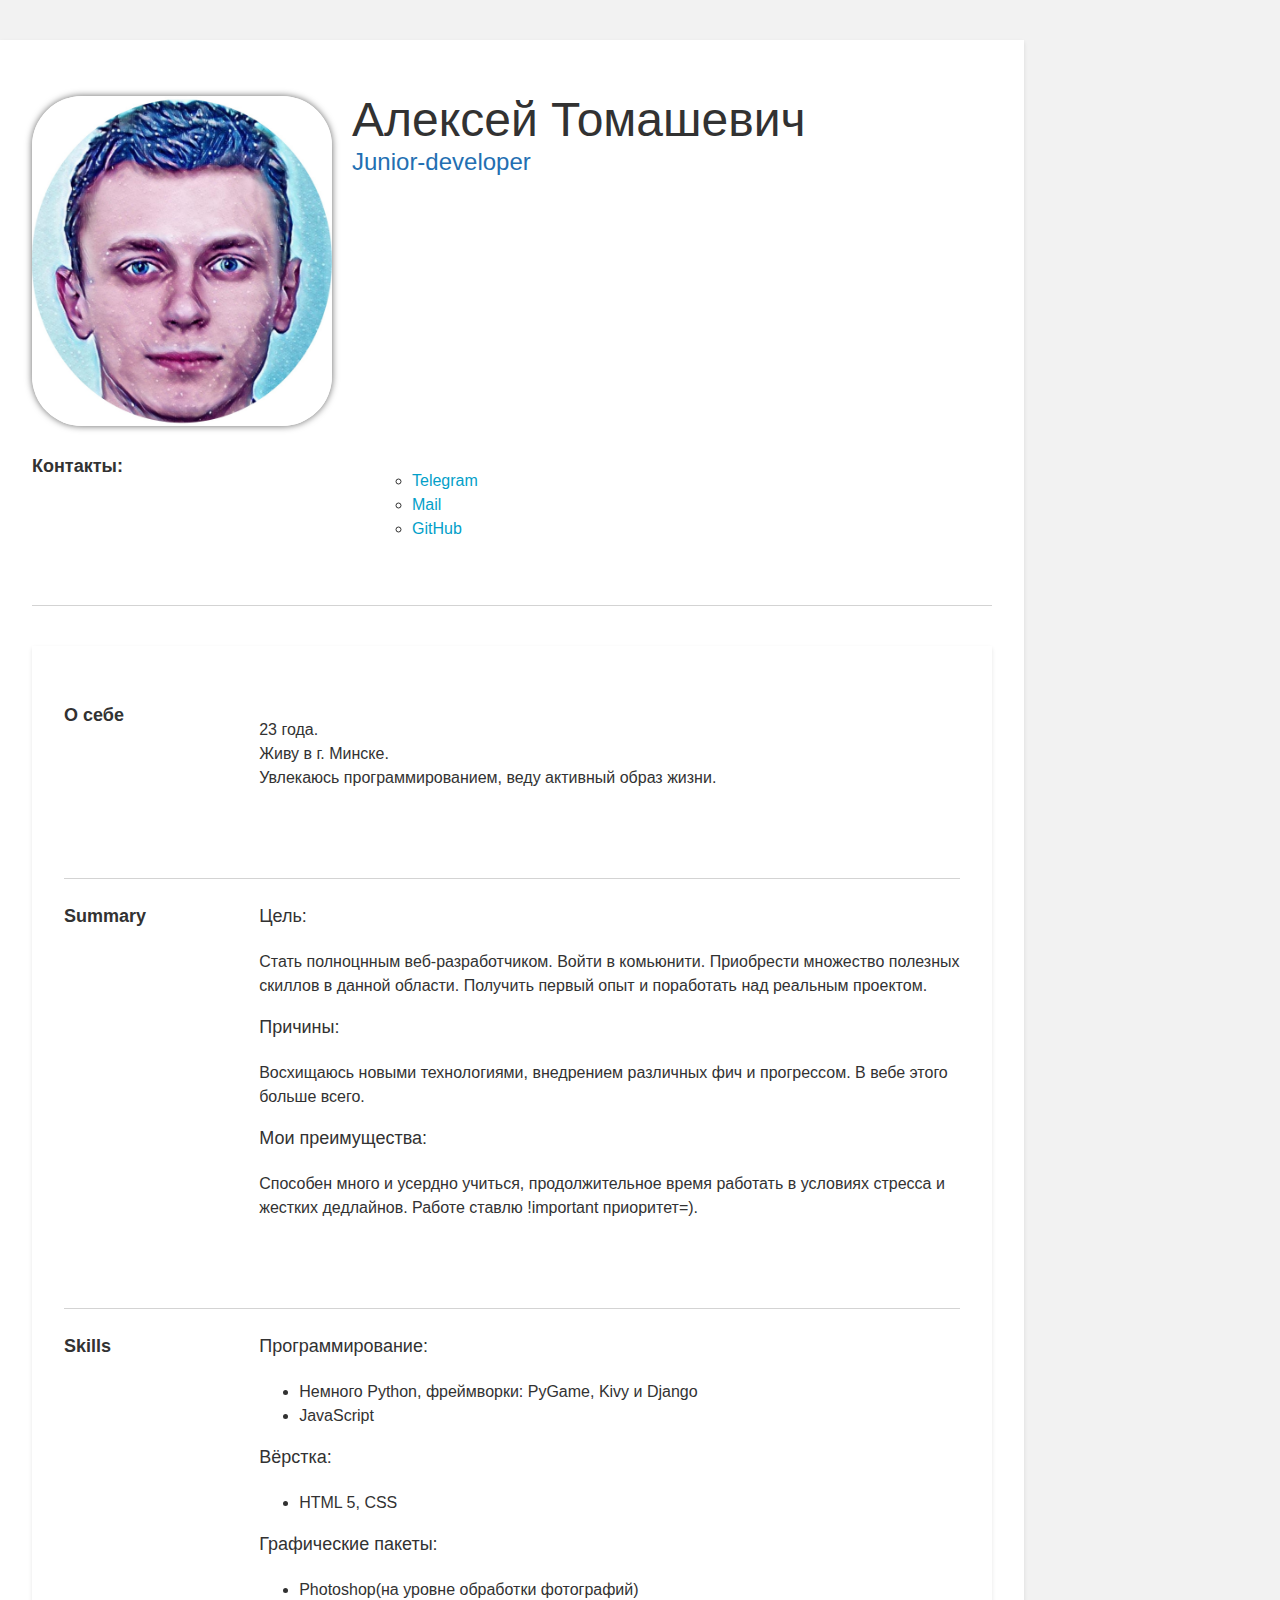
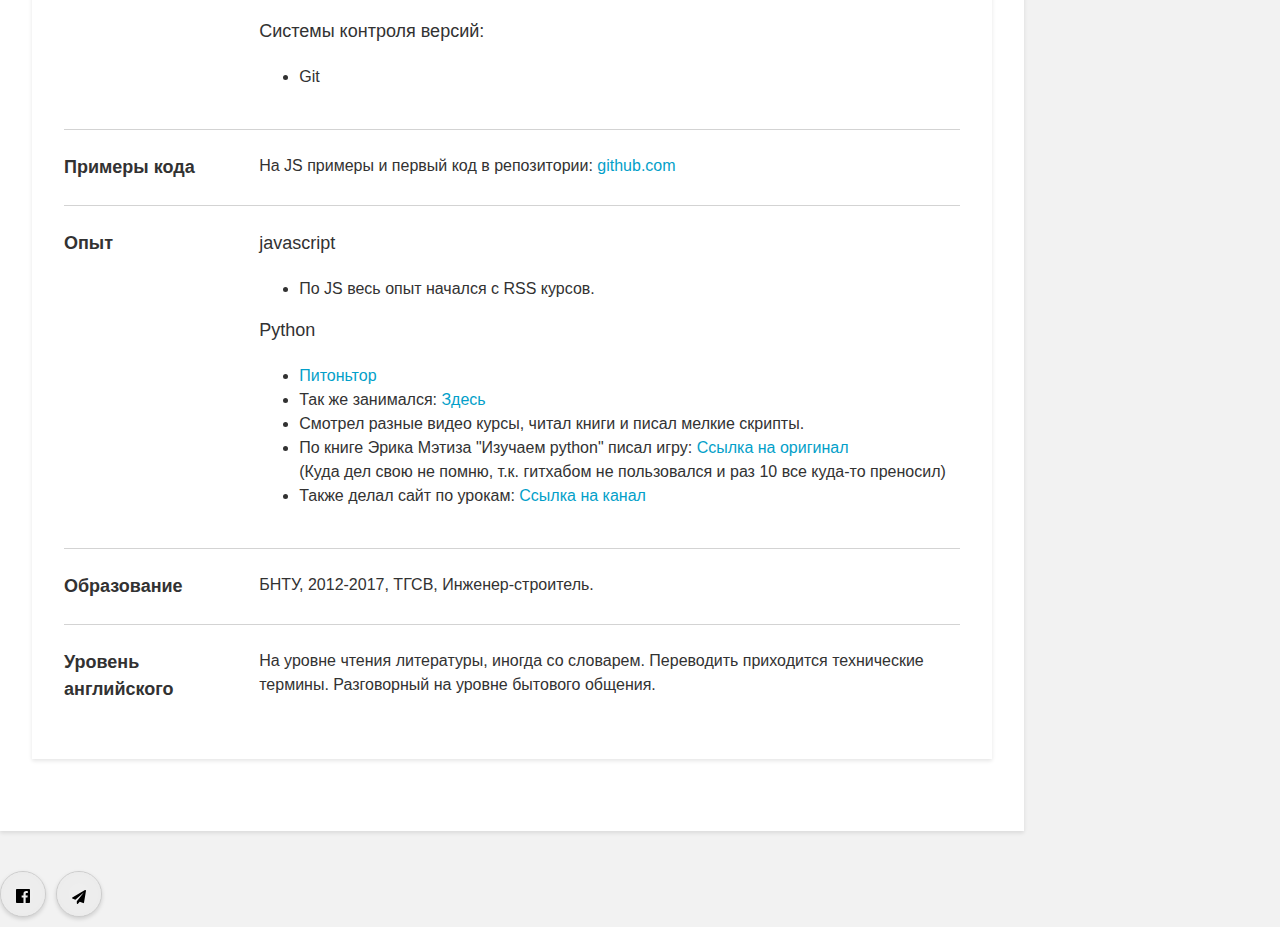
<file: index.html>
<!DOCTYPE html>
<html lang="ru">
<head>
	<meta charset="utf-8">
	<link rel="stylesheet" href="style.css">
    <title>Резюме Алексей Томашевич</title>
</head>
<body>
	<div class="container">
    	<section>
    		<div>
        		<div><img  src="Photo.jpg" alt="Аватарка"  class="avatar"></div>
      		</div>
      		<div>
            	<div class="my-name">Алексей Томашевич</div>
           		<div class="my-title">Junior-developer</div>
    		</div>
    		<div class="section-title">Контакты:</div>
            <div class="contact-container">
         		<ul>
             		<li ><a href="https://t.me/dj_incognito">Telegram</a></li>
            		<li ><a href="mailto:lex.bogos@gmail.com">Mail</a></li>
             		<li ><a href="https://github.com/lexBogos">GitHub</a></li>
             	</ul>
        	</div> 
        </section>

 <div class="container">

    <section>
      <div class="section-title">О себе</div>
        <div class="job">
          <p>23 года.<br>
            Живу в г. Минске.<br>
            Увлекаюсь программированием, веду активный образ жизни.</p>
        </div>     
    </section>

    <section>
      <div class="section-title">Summary</div>
      <div>
        <div class="job">
          <div class="job-title-container">
              <div class="job-title">Цель:</div>
          </div> 
          <p>Стать полноцнным веб-разработчиком. Войти в комьюнити. Приобрести множество полезных скиллов в данной области.
                    Получить первый опыт и поработать над реальным проектом. 
                    </p>
          <div class="job-title-container">
              <div class="job-title">Причины:</div>
          </div>
          <p>Восхищаюсь новыми технологиями, внедрением различных фич и прогрессом. В вебе этого больше всего.</p>
          <div class="job-title-container">
              <div class="job-title">Мои преимущества:</div>
          </div>          
          <p>Способен много и усердно учиться, продолжительное время работать в условиях стресса и жестких дедлайнов.
             Работе ставлю !important приоритет=).</p>
        </div> 
      </div>
    </section>

    <section>
      <div class="section-title">Skills</div>
        <div>
      	    <div class="job-title-container">
            <div class="job-title">Программирование:</div>
       		</div>
                     <ul>
                        <li>Немного Python, фреймворки: PyGame, Kivy и Django</li>
                        <li>JavaScript</li>
                     </ul>   
        
      	    <div class="job-title-container">
            <div class="job-title">Вёрстка:</div>
        	</div>           
        				<ul>            	
                        <li>HTML 5, CSS</li>
                        </ul>
        
      	    <div class="job-title-container">
            <div class="job-title">Графические пакеты:</div>
        	</div>                                   
                        <ul>            	
                        <li>Photoshop(на уровне обработки фотографий)</li>
                        </ul>
         
      	    <div class="job-title-container">
            <div class="job-title">Системы контроля версий:</div>
        	</div>                                   
                        <ul>            	
                        <li>Git</li>
                        </ul>                
       </div>
    </section>

    <section>
      <div class="section-title">Примеры кода</div>
      	<div>       
        На JS примеры и первый код в репозитории: <a href="https://github.com/lexBogos">github.com</a>
    	</div> 
    </section>

    <section>
      <div class="section-title">Опыт</div>        
        <div>
        	<div class="job-title-container">
            <div class="job-title">javascript</div>
       		</div>
       		<ul>
       		<li>По JS весь опыт начался с RSS курсов.</li>
       		</ul>
       		<div class="job-title-container">
            <div class="job-title">Python</div>
       		</div>
       		<ul>
      		<li> <a href="http://pythontutor.ru/">Питоньтор</a></li>
            <li>Так же занимался:<a href="https://py.checkio.org"> Здесь</a></li>
            <li>Смотрел разные видео курсы, читал книги и писал мелкие скрипты.</li>
			<li>По книге Эрика Мэтиза "Изучаем python" писал игру:<a href="https://github.com/ehmatthes/pcc/tree/master/chapter_14"> Ссылка на оригинал</a></li>
                (Куда дел свою не помню, т.к. гитхабом не пользовался и раз 10 все куда-то преносил)
            <li>Также делал сайт по урокам:<a href=" https://www.youtube.com/channel/UCkBGH1VXCWOrIzPpdV493sQ"> Ссылка на канал</a></li>
            </ul>      
        </div>
    </section>

    <section>
      <div class="section-title">Образование</div>        
      <div class="job-title">БНТУ, 2012-2017,  ТГСВ, Инженер-строитель.</div>
    </section>

    <section>
      <div class="section-title">Уровень английского</div>
      <div class="job-title">На уровне чтения литературы, иногда со словарем. Переводить приходится технические термины.
                    	Разговорный на уровне бытового общения.</div>        
    </section>

  </div>




	</div>


	 <footer>
		    <div class="social facebook">
		    	<a href="https://www.facebook.com/profile.php?id=100007873322856" target="_blank"><svg class="svg-inline--fa fa-facebook fa-w-14 fa-2x" aria-hidden="true" data-prefix="fab" data-icon="facebook" role="img" xmlns="http://www.w3.org/2000/svg" viewBox="0 0 448 512" data-fa-i2svg=""><path fill="currentColor" d="M448 56.7v398.5c0 13.7-11.1 24.7-24.7 24.7H309.1V306.5h58.2l8.7-67.6h-67v-43.2c0-19.6 5.4-32.9 33.5-32.9h35.8v-60.5c-6.2-.8-27.4-2.7-52.2-2.7-51.6 0-87 31.5-87 89.4v49.9h-58.4v67.6h58.4V480H24.7C11.1 480 0 468.9 0 455.3V56.7C0 43.1 11.1 32 24.7 32h398.5c13.7 0 24.8 11.1 24.8 24.7z"></path></svg></a>   
			</div>
			<div class="social telegram">
   				<a href="https://t.me/dj_incognito" target="_blank"><svg class="svg-inline--fa fa-paper-plane fa-w-16 fa-2x" aria-hidden="true" data-prefix="fa" data-icon="paper-plane" role="img" xmlns="http://www.w3.org/2000/svg" viewBox="0 0 512 512" data-fa-i2svg=""><path fill="currentColor" d="M476 3.2L12.5 270.6c-18.1 10.4-15.8 35.6 2.2 43.2L121 358.4l287.3-253.2c5.5-4.9 13.3 2.6 8.6 8.3L176 407v80.5c0 23.6 28.5 32.9 42.5 15.8L282 426l124.6 52.2c14.2 6 30.4-2.9 33-18.2l72-432C515 7.8 493.3-6.8 476 3.2z"></path></svg></a>
			</div>
    	</footer>
</body>
</html>
</file>
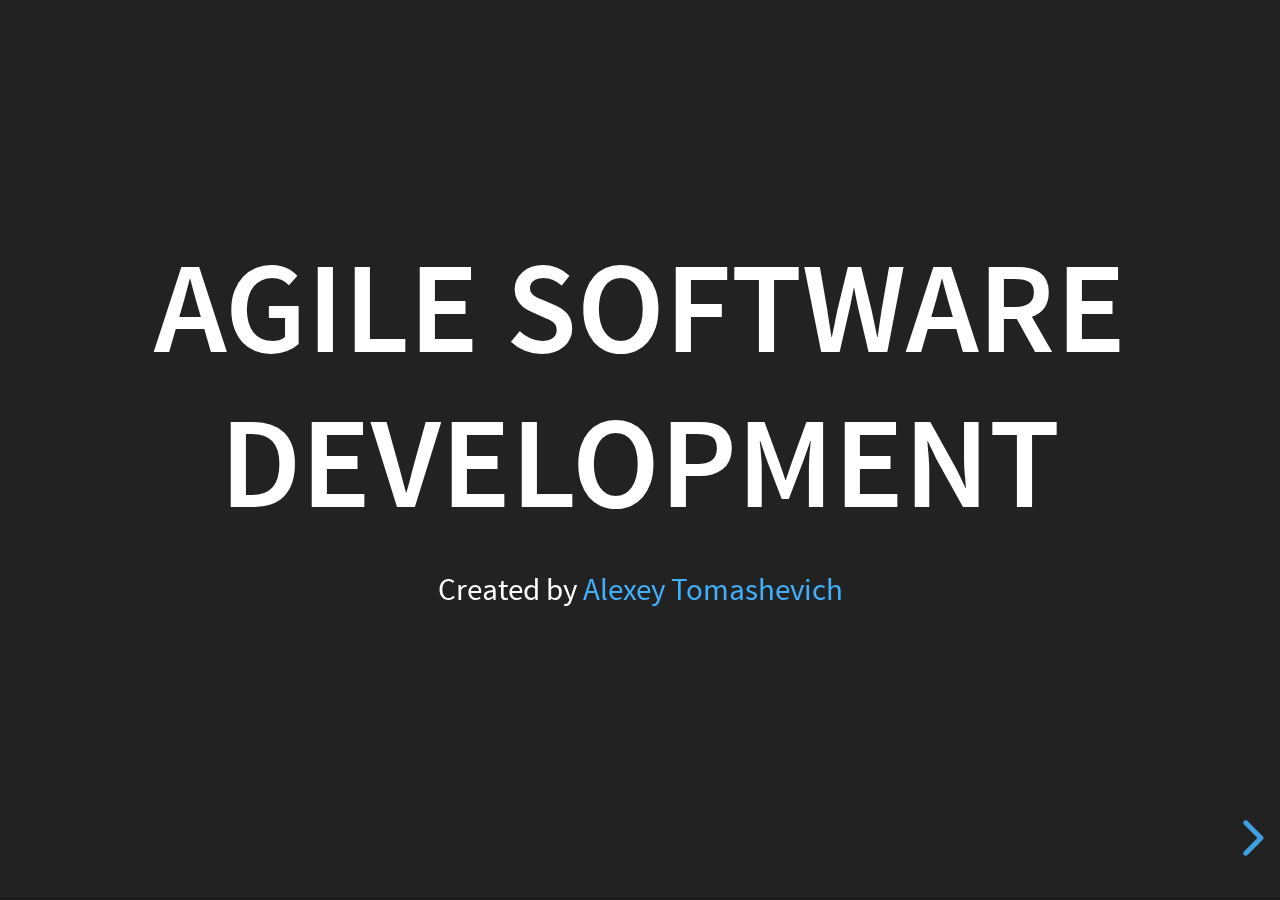
<file: presentation/demo.html>
<!doctype html>
<html lang="en">

	<head>
		<meta charset="utf-8">

		<title>reveal.js – The HTML Presentation Framework</title>

		<meta name="description" content="A framework for easily creating beautiful presentations using HTML">
		<meta name="author" content="Hakim El Hattab">

		<meta name="apple-mobile-web-app-capable" content="yes">
		<meta name="apple-mobile-web-app-status-bar-style" content="black-translucent">

		<meta name="viewport" content="width=device-width, initial-scale=1.0, maximum-scale=1.0, user-scalable=no">

		<link rel="stylesheet" href="css/reveal.css">
		<link rel="stylesheet" href="css/theme/black.css" id="theme">

		<!-- Theme used for syntax highlighting of code -->
		<link rel="stylesheet" href="lib/css/zenburn.css">

		<!-- Printing and PDF exports -->
		<script>
			var link = document.createElement( 'link' );
			link.rel = 'stylesheet';
			link.type = 'text/css';
			link.href = window.location.search.match( /print-pdf/gi ) ? 'css/print/pdf.css' : 'css/print/paper.css';
			document.getElementsByTagName( 'head' )[0].appendChild( link );
		</script>

		<!--[if lt IE 9]>
		<script src="lib/js/html5shiv.js"></script>
		<![endif]-->
	</head>

	<body>

		<div class="reveal">

			<!-- Any section element inside of this container is displayed as a slide -->
			<div class="slides">
				<section>
					<h1>Agile software development</h1>
					<p>
						<small>Created by <a href="https://github.com/lexBogos">Alexey Tomashevich</a></small>
					</p>
				</section>
				<section>
				<h2>INTRODUCTION</h2>
				</section>
				<section>
						<section >
						
						<p>Waterfall SDLC Model</p>
						<ol style="font-size: 25px">
							<li>System and software requirements: captured in a product requirements document</li>
							<li>Analysis: resulting in models, schema, and business rules</li>
							<li>Design: resulting in the software architecture</li>
							<li>Coding: the development, proving, and integration of software</li>
							<li>Testing: the systematic discovery and debugging of defects</li>
							<li>Operations: the installation, migration, support, and maintenance of complete systems</li>
						</ol>	
						<img width="604" height="245" data-src="waterfall-model.png" alt="Waterfall">
					</section>
					<section >
						<h2>Advantages</h2>
						<ul>
						<li>Easy to manage due to the rigidity of the model</li>
						<li>Works well for smaller projects where requirements are very well understood</li>
						<li>Clearly defined stages</li>
						<li>Phases are processed and completed one at a time</li>
						<li>Easy to arrange tasks</li>
						<li>Process and results are well documented</li>
						</ul>
					</section>
					<section>
						<h2>Disadvantages</h2>
						<ul>
						<li>No working software is produced until late during the life cycle</li>
						<li>High amounts of risk and uncertainty</li>
						<li>Not a good model for complex and object-oriented projects</li>
						<li>Poor model for long and ongoing projects</li>
						<li>It is difficult to measure progress within stages</li>
						<li>Cannot accommodate changing requirements</li>
						</ul>
					</section>
				</section>

				<section>
					<section data-background="#dddddd" >
						<h4>Spiral Model</h4>
						<p>Rapid development of understanding via experimental discovery</p>
						<img width="700" height="400" data-src="Spiral_model.png" alt="Spiral">
					</section>
					<section>
						<h4>Rapid Application Development(RAD)</h4>
						<p>Rapid build of models, prototypes, and initial system using more advanced tools</p>
						<img width="700" height="400" data-src="RAD.png" alt="RAD">
					</section>
					<section>
						<h4>Rational Unified Process(RUP)</h4>
						<p>Iterative and incremental development of ever large and more complex system</p>
						<img width="700" height="400" data-src="RUP.png" alt="RUP">
					</section>
					<section>
						<h2>Statistics</h2>
						<p>
						In 1994 Stadish Group Chaos’s report survey noted the following: 
						<ul style="font-size: 35px">
						<li>31% of project will be canceled before they completed</li>
						<li>53% of the project will cost more then 189% of their estimatesy</li>
						<li>16% of project were completed on time and budget</li>
						<li>For the largest companies, completed project delivered only 42% of the original feature and function</li>
						<li>And incomplete requirements and specifications: 12% of all projects</li>
						</ul>
						</p>
					</section>
				</section>

				<section>
					<h2>Agile processes</h2>
				</section>

				<section>
					<section>
					<h2>What is Agile?</h2>
						<img width="500" height="300" data-src="What_is_Agile_1.png" alt="What_is_Agile_1">
					<p>
						Agile is a time boxed, iterative approach to software delivery that builds software incrementally from the start of the project, instead of trying to deliver it all at once near the end. 
					</p>
					</section>
					<section>
						<img width="700" height="400" data-src="What_is_Agile_2.png" alt="What_is_Agile_2">
					<p>
						It works by breaking projects down into little bits of user functionality called user stories, prioritizing them, and then continuously delivering them in short two week cycles called iterations. 
					</p>
					</section>
				</section>

				<section>
					<section data-background="#dddddd">
						<h2>The Manifesto for Agile Software Development</h2>
						
							<ul>
								<li>Individuals and Interactions over processes and tools</li>
								<li>Working Software over comprehensive documentation</li>
								<li>Customer Collaboration over contract negotiation</li>
								<li>Responding to Change over following a plan</li>
							</ul>
						


					</section>
					<section>
						<h2>Principles</h2>
						<ol style="font-size: 25px">
							<li>Customer satisfaction by early and continuous delivery of valuable software.</li>
							<li>Welcome changing requirements, even in late development.</li>
							<li>Deliver working software frequently (weeks rather than months)</li>
							<li>Close, daily cooperation between business people and developers</li>
							<li>Projects are built around motivated individuals, who should be trusted</li>
							<li>Face-to-face conversation is the best form of communication (co-location)</li>
							<li>Working software is the primary measure of progress</li>
							<li>Sustainable development, able to maintain a constant pace</li>
							<li>Continuous attention to technical excellence and good design</li>
							<li>Simplicity—the art of maximizing the amount of work not done—is essential</li>
							<li>Best architectures, requirements, and designs emerge from self-organizing teams</li>
							<li>Regularly, the team reflects on how to become more effective, and adjusts accordingly</li>
						</ol>	
					</section>
				</section>

				<section>
					<section>
						<h2>How does it work?</h2>
					</section>
					<section>	
						<h4>You make a list</h4>
						<img width="300" height="300" data-src="How_does_it_work_1.png" alt="How_does_it_work_1">
					</section>
					<section>
						<h4>You size things up</h4>
						<img width="300" height="300" data-src="How_does_it_work_2.png" alt="How_does_it_work_2">
					</section>
					<section>
						<h4>You set some priorities</h4>
						<img width="300" height="300" data-src="How_does_it_work_3.png" alt="How_does_it_work_3">
					</section>
					<section>
						<h4>You start executing</h4>
						<img width="300" height="300" data-src="How_does_it_work_4.png" alt="How_does_it_work_4">
					</section>
					<section>
						<h4>You update the plan as you go</h4>
						<img width="500" height="300" data-src="How_does_it_work_5.png" alt="How_does_it_work_5">
					</section>

				</section>


				<section>
					<section data-background="#dddddd">
						<h2>How is Agile different?</h2>
						<h4>Analysis, design, coding, and testing are continuous activities</h4>
						<img width="500" height="300" data-src="Agile_different_1.png" alt="Agile_different_1">	
					</section>
					<section data-background="#dddddd">
						<h4>Development is iterative</h4>
						<img width="500" height="300" data-src="Agile_different_2.png" alt="Agile_different_2">	
					</section>
					<section data-background="#dddddd">
						<h4>Planning is adaptive</h4>
						<img width="500" height="300" data-src="Agile_different_3.png" alt="Agile_different_3">	
					</section>
					<section data-background="#dddddd">
						<h4>Roles blur</h4>
						<img width="500" height="300" data-src="Agile_different_4.png" alt="Agile_different_4">	
					</section>
					<section data-background="#dddddd">
						<h4>Scope can vary</h4>
						<img width="500" height="300" data-src="Agile_different_5.png" alt="Agile_different_5">	
					</section>
					<section data-background="#dddddd">
						<h4 >Requirements can change</h4>
						<img width="500" height="300" data-src="Agile_different_6.png" alt="Agile_different_6">	
					</section>
					<section data-background="#dddddd">
						<h4>Working software is the primary measure of success</h4>
						<img width="500" height="300" data-src="Agile_different_7.png" alt="Agile_different_7">	
					</section>
				</section>

				<section>	
					<h2>User Stories</h2>
					<img width="500" height="300" data-src="userstories-features-customers-want-to-see.png" alt="userstories-features-customers-want-to-see">	
					
					<ul style="font-size: 30px">
						<li>User stories are features our customers might one day like to see in their software.</li>
						<li>Typically no more than a couple days work, they form the basis of our Agile plans.</li>
						<li>We get them by sitting down with our customers and asking lots of questions.</li>	
					</ul>	
				</section>

				<section data-background="#dddddd">	
					<h2>Estimation</h2>
					<p>The fine art of expectation guessing</p>
					<img width="500" height="300" data-src="estimation-precision.png" alt="estimation-precision">	
					
				</section>
				
				<section data-background="#dddddd">
				<h2>Iterations</h2>
				<p>Agile's engine for getting things done</p>
				<img width="500" height="300" data-src="iteration-engine.png" alt="iteration-engine">
				</section>

				<section data-background="#dddddd">
				<h2>Planning</h2>
				<p>The fine art of expectation setting</p>
				<img width="500" height="300" data-src="agile-planning-101.png" alt="agile-planning-101">
				</section>

				<section>
				<h4>If we sum all, we get somthing like Scrum model</h4>
				<img width="740" height="490" data-src="PO-in-a-nutshell.png" alt="PO-in-a-nutshell">
				</section>

				<section >
					<h1>THE END</h1>
					<p>	Source:</p>
					<p>
						- <a href="http://www.agilenutshell.com/">agilenutshell.com</a><br>
						- <a href="https://github.com/CphBusCosSem3/week16-System_Development/blob/master/Dean%20Leffingwell%20Agile%20Software%20Requirements%20chap1.pdf">Dean Leffingwell Agile Software Requirements</a><br>
						- <a href=https://habr.com/post/151902/>habr.com</a>
					</p>
				</section>

			</div>

		</div>

		<script src="lib/js/head.min.js"></script>
		<script src="js/reveal.js"></script>

		<script>

			// More info https://github.com/hakimel/reveal.js#configuration
			Reveal.initialize({
				controls: true,
				progress: true,
				history: true,
				center: true,

				transition: 'slide', // none/fade/slide/convex/concave/zoom

				// More info https://github.com/hakimel/reveal.js#dependencies
				dependencies: [
					{ src: 'lib/js/classList.js', condition: function() { return !document.body.classList; } },
					{ src: 'plugin/markdown/marked.js', condition: function() { return !!document.querySelector( '[data-markdown]' ); } },
					{ src: 'plugin/markdown/markdown.js', condition: function() { return !!document.querySelector( '[data-markdown]' ); } },
					{ src: 'plugin/highlight/highlight.js', async: true, callback: function() { hljs.initHighlightingOnLoad(); } },
					{ src: 'plugin/search/search.js', async: true },
					{ src: 'plugin/zoom-js/zoom.js', async: true },
					{ src: 'plugin/notes/notes.js', async: true }
				]
			});

		</script>

	</body>
</html>
</file>
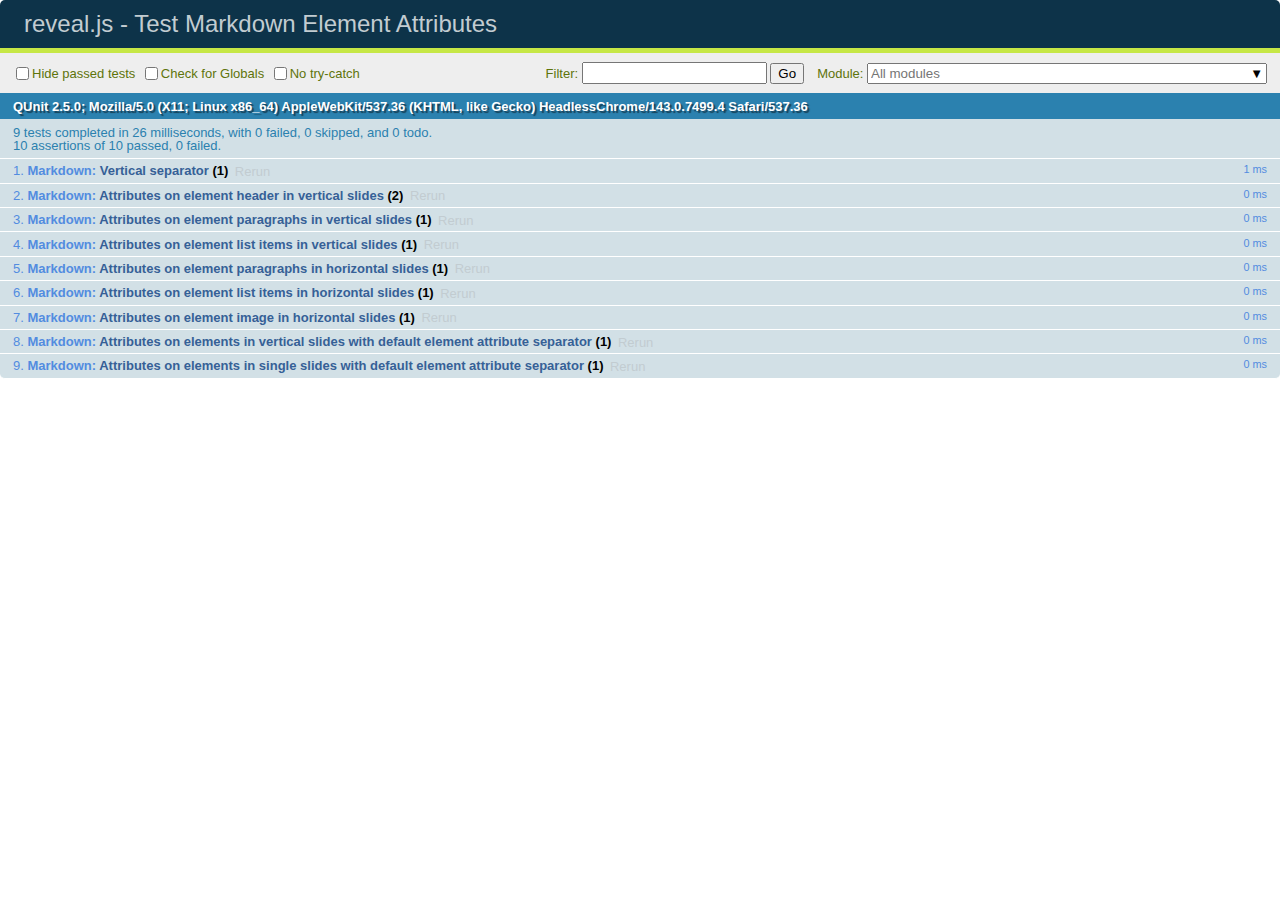
<file: presentation/test/test-markdown-element-attributes.html>
<!doctype html>
<html lang="en">

	<head>
		<meta charset="utf-8">

		<title>reveal.js - Test Markdown Element Attributes</title>

		<link rel="stylesheet" href="../css/reveal.css">
		<link rel="stylesheet" href="qunit-2.5.0.css">
	</head>

	<body style="overflow: auto;">

		<div id="qunit"></div>
		<div id="qunit-fixture"></div>

		<div class="reveal" style="display: none;">

			<div class="slides">

				<!-- <section data-markdown="example.md" data-separator="^\n\n\n" data-separator-vertical="^\n\n"></section> -->

				<!-- Slides are separated by newline + three dashes + newline, vertical slides identical but two dashes -->
				<section data-markdown data-separator="^\n---\n$" data-separator-vertical="^\n--\n$" data-element-attributes="{_\s*?([^}]+?)}">>
					<script type="text/template">
						## Slide 1.1
						<!-- {_class="fragment fade-out" data-fragment-index="1"} -->

						--

						## Slide 1.2
						<!-- {_class="fragment shrink"} -->

						Paragraph 1
						<!-- {_class="fragment grow"} -->

						Paragraph 2
						<!-- {_class="fragment grow"} -->

						- list item 1 <!-- {_class="fragment grow"} -->
						- list item 2 <!-- {_class="fragment grow"} -->
						- list item 3 <!-- {_class="fragment grow"} -->


						---

						## Slide 2


						Paragraph 1.2  
						multi-line <!-- {_class="fragment highlight-red"} -->

						Paragraph 2.2 <!-- {_class="fragment highlight-red"} -->

						Paragraph 2.3 <!-- {_class="fragment highlight-red"} -->

						Paragraph 2.4 <!-- {_class="fragment highlight-red"} -->

						- list item 1 <!-- {_class="fragment highlight-green"} -->
						- list item 2<!-- {_class="fragment highlight-green"} -->
						- list item 3<!-- {_class="fragment highlight-green"} -->
						- list item 4
						<!-- {_class="fragment highlight-green"} -->
						- list item 5<!-- {_class="fragment highlight-green"} -->

						Test

						![Example Picture](examples/assets/image2.png)
						<!-- {_class="reveal stretch"} -->

					</script>
				</section>



				<section 	data-markdown data-separator="^\n\n\n"
									data-separator-vertical="^\n\n"
									data-separator-notes="^Note:"
									data-charset="utf-8">
					<script type="text/template">
						# Test attributes in Markdown with default separator
						## Slide 1 Def <!-- .element: class="fragment highlight-red" data-fragment-index="1" -->


						## Slide 2 Def
						<!-- .element: class="fragment highlight-red" -->

					</script>
				</section>

				<section data-markdown>
				  <script type="text/template">
					## Hello world
					A paragraph
					<!-- .element: class="fragment highlight-blue" -->
				  </script>
				</section>

				<section data-markdown>
				  <script type="text/template">
					## Hello world

					Multiple  
					Line
					<!-- .element: class="fragment highlight-blue" -->
				  </script>
				</section>

				<section data-markdown>
				  <script type="text/template">
					## Hello world

					Test<!-- .element: class="fragment highlight-blue" -->

					More Test
				  </script>
				</section>


			</div>

		</div>

		<script src="../lib/js/head.min.js"></script>
		<script src="../js/reveal.js"></script>
		<script src="../plugin/markdown/marked.js"></script>
		<script src="../plugin/markdown/markdown.js"></script>
		<script src="qunit-2.5.0.js"></script>

		<script src="test-markdown-element-attributes.js"></script>

	</body>
</html>
</file>
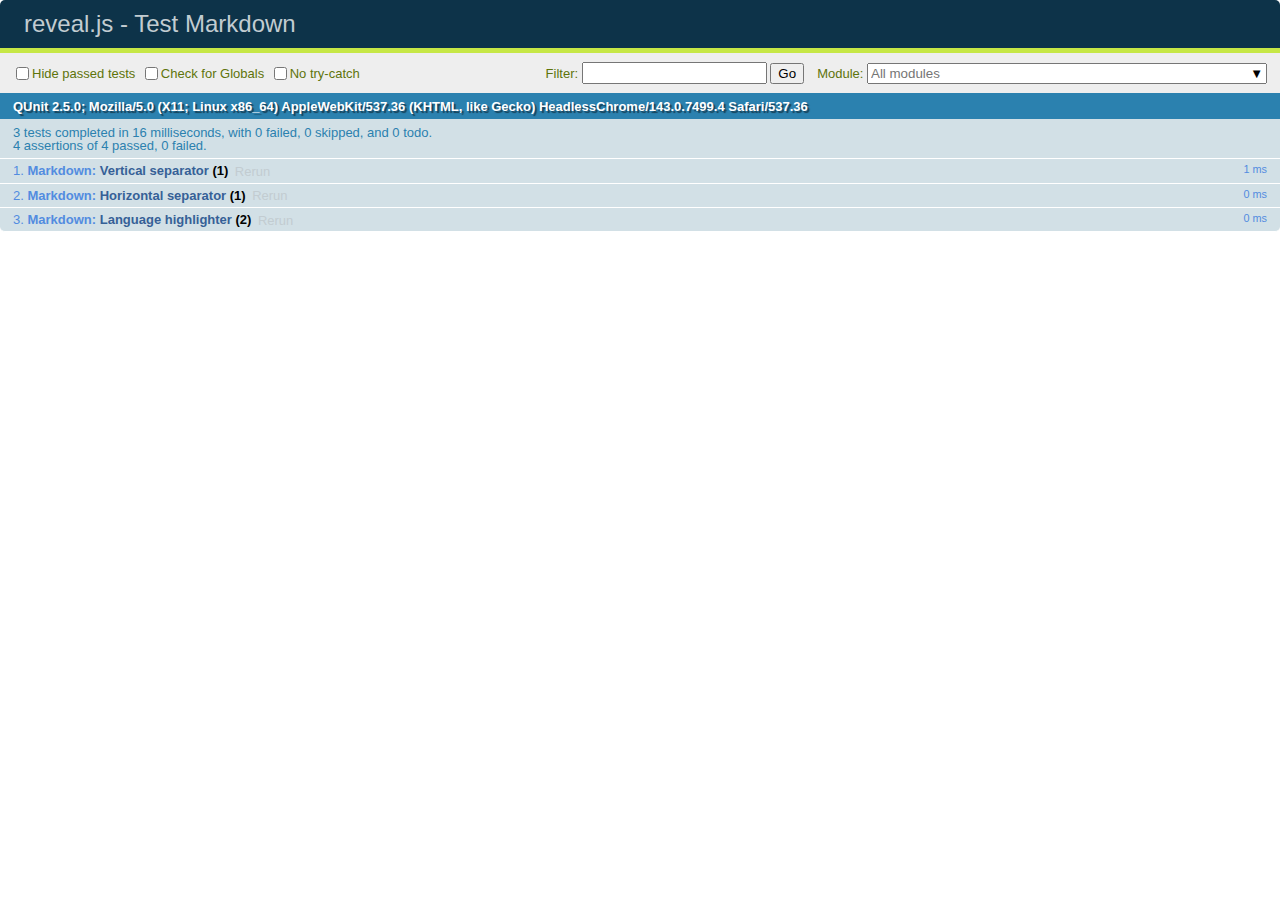
<file: presentation/test/test-markdown-external.html>
<!doctype html>
<html lang="en">

	<head>
		<meta charset="utf-8">

		<title>reveal.js - Test Markdown</title>

		<link rel="stylesheet" href="../css/reveal.css">
		<link rel="stylesheet" href="qunit-2.5.0.css">
	</head>

	<body style="overflow: auto;">

		<div id="qunit"></div>
  		<div id="qunit-fixture"></div>

		<div class="reveal" style="display: none;">

			<div class="slides">
				<section data-markdown="simple.md" data-separator="^\r?\n\r?\n\r?\n" data-separator-vertical="^\r?\n\r?\n"></section>
			</div>

		</div>

		<script src="../lib/js/head.min.js"></script>
		<script src="../js/reveal.js"></script>
		<script src="../plugin/highlight/highlight.js"></script>
		<script src="../plugin/markdown/marked.js"></script>
		<script src="../plugin/markdown/markdown.js"></script>
		<script src="qunit-2.5.0.js"></script>

		<script src="test-markdown-external.js"></script>

	</body>
</html>
</file>
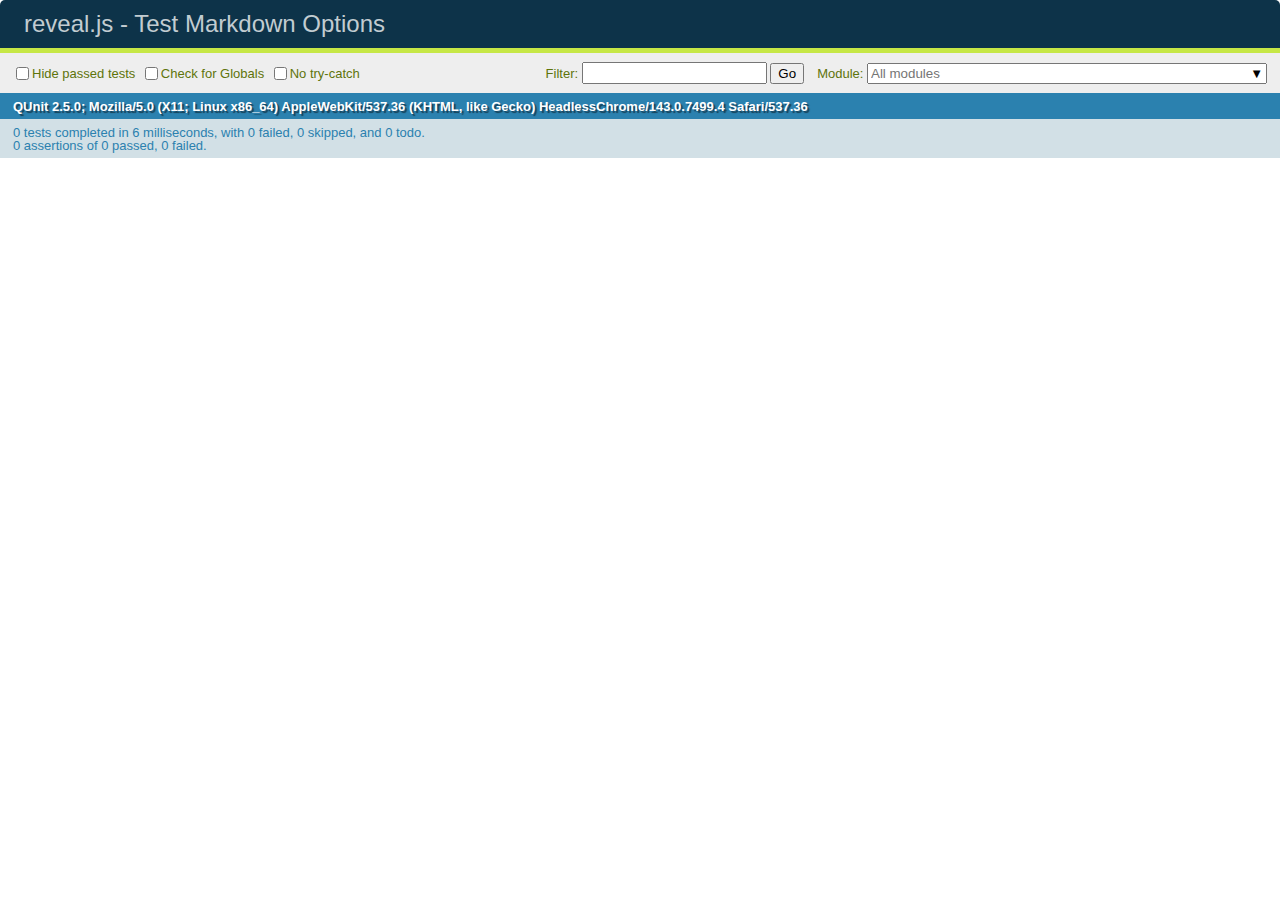
<file: presentation/test/test-markdown-options.html>
<!doctype html>
<html lang="en">

	<head>
		<meta charset="utf-8">

		<title>reveal.js - Test Markdown Options</title>

		<link rel="stylesheet" href="../css/reveal.css">
		<link rel="stylesheet" href="qunit-2.5.0.css">
	</head>

	<body style="overflow: auto;">

		<div id="qunit"></div>
		<div id="qunit-fixture"></div>

		<div class="reveal" style="display: none;">

			<div class="slides">

				<section data-markdown>
					<script type="text/template">
						## Testing Markdown Options

						This "slide" should contain 'smart' quotes.
					</script>
				</section>

			</div>

		</div>

		<script src="../lib/js/head.min.js"></script>
		<script src="../js/reveal.js"></script>
		<script src="qunit-2.5.0.js"></script>

		<script src="test-markdown-options.js"></script>

	</body>
</html>
</file>
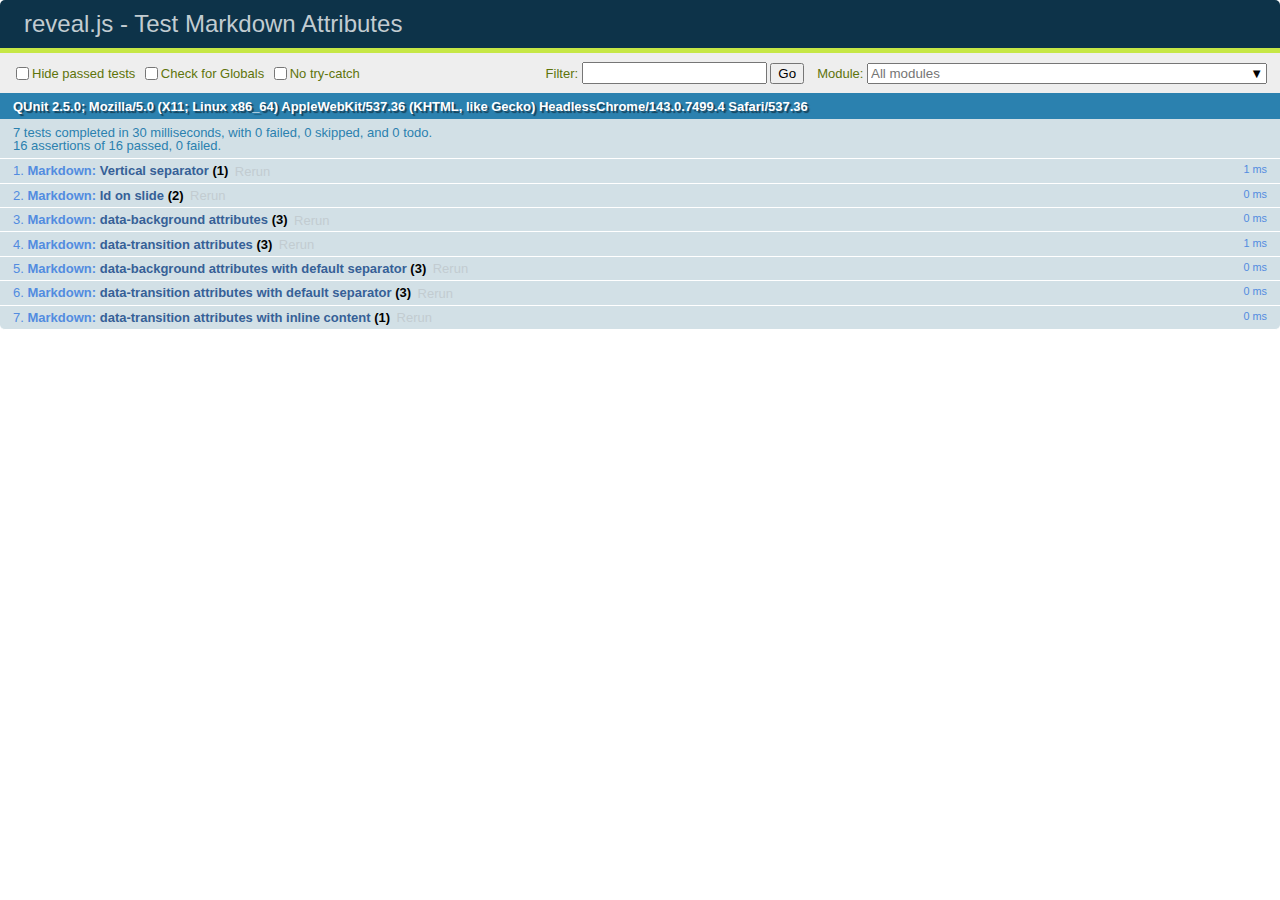
<file: presentation/test/test-markdown-slide-attributes.html>
<!doctype html>
<html lang="en">

	<head>
		<meta charset="utf-8">

		<title>reveal.js - Test Markdown Attributes</title>

		<link rel="stylesheet" href="../css/reveal.css">
		<link rel="stylesheet" href="qunit-2.5.0.css">
	</head>

	<body style="overflow: auto;">

		<div id="qunit"></div>
		<div id="qunit-fixture"></div>

		<div class="reveal" style="display: none;">

			<div class="slides">

				<!-- <section data-markdown="example.md" data-separator="^\n\n\n" data-separator-vertical="^\n\n"></section> -->

				<!-- Slides are separated by three lines, vertical slides by two lines, attributes are one any line starting with (spaces and) two dashes -->
				<section 	data-markdown data-separator="^\n\n\n"
									data-separator-vertical="^\n\n"
									data-separator-notes="^Note:"
									data-attributes="--\s(.*?)$"
									data-charset="utf-8">
					<script type="text/template">
						# Test attributes in Markdown
						## Slide 1



						## Slide 2
						<!-- -- id="slide2" data-transition="zoom" data-background="#A0C66B" -->


						## Slide 2.1
						<!-- -- data-background="#ff0000" data-transition="fade" -->


						## Slide 2.2
						[Link to Slide2](#/slide2)



						## Slide 3
						<!-- -- data-transition="zoom" data-background="#C6916B" -->



						## Slide 4
					</script>
				</section>

				<section 	data-markdown data-separator="^\n\n\n"
									data-separator-vertical="^\n\n"
									data-separator-notes="^Note:"
									data-charset="utf-8">
					<script type="text/template">
						# Test attributes in Markdown with default separator
						## Slide 1 Def



						## Slide 2 Def
						<!-- .slide: id="slide2def" data-transition="concave" data-background="#A7C66B" -->


						## Slide 2.1 Def
						<!-- .slide: data-background="#f70000" data-transition="page" -->


						## Slide 2.2 Def
						[Link to Slide2](#/slide2def)



						## Slide 3 Def
						<!-- .slide: data-transition="concave" data-background="#C7916B" -->



						## Slide 4
					</script>
				</section>

				<section data-markdown>
					<script type="text/template">
						<!-- .slide: data-background="#ff0000" -->
						## Hello world
					</script>
				</section>

				<section data-markdown>
					<script type="text/template">
						## Hello world
						<!-- .slide: data-background="#ff0000" -->
					</script>
				</section>

				<section data-markdown>
					<script type="text/template">
						## Hello world

						Test
						<!-- .slide: data-background="#ff0000" -->

						More Test
					</script>
				</section>

			</div>

		</div>

		<script src="../lib/js/head.min.js"></script>
		<script src="../js/reveal.js"></script>
		<script src="../plugin/markdown/marked.js"></script>
		<script src="../plugin/markdown/markdown.js"></script>
		<script src="qunit-2.5.0.js"></script>

		<script src="test-markdown-slide-attributes.js"></script>

	</body>
</html>
</file>
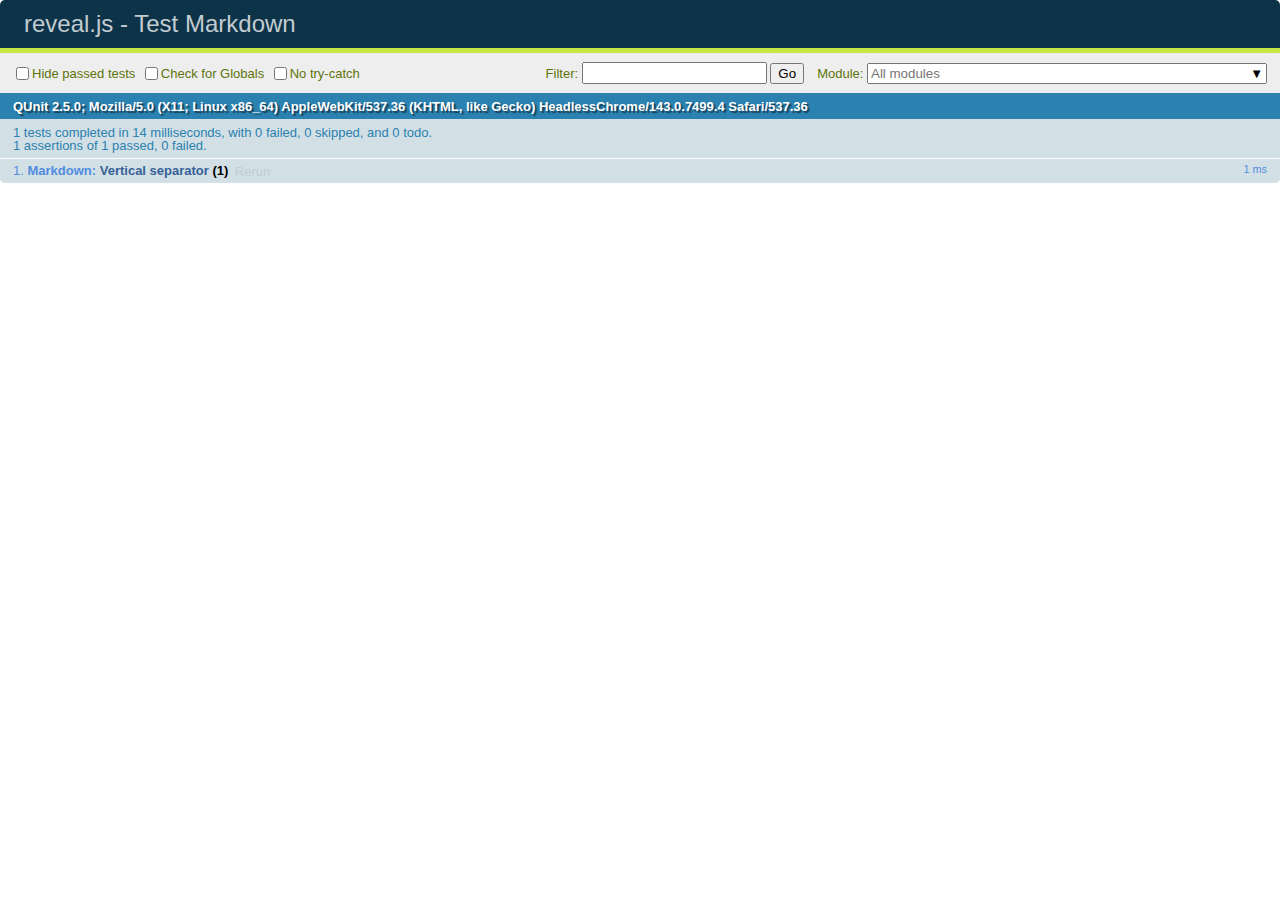
<file: presentation/test/test-markdown.html>
<!doctype html>
<html lang="en">

	<head>
		<meta charset="utf-8">

		<title>reveal.js - Test Markdown</title>

		<link rel="stylesheet" href="../css/reveal.css">
		<link rel="stylesheet" href="qunit-2.5.0.css">
	</head>

	<body style="overflow: auto;">

		<div id="qunit"></div>
		<div id="qunit-fixture"></div>

		<div class="reveal" style="display: none;">

			<div class="slides">

				<!-- <section data-markdown="example.md" data-separator="^\n\n\n" data-separator-vertical="^\n\n"></section> -->

				<!-- Slides are separated by newline + three dashes + newline, vertical slides identical but two dashes -->
				<section data-markdown data-separator="^\n---\n$" data-separator-vertical="^\n--\n$">
					<script type="text/template">
						## Slide 1.1

						--

						## Slide 1.2

						---

						## Slide 2
					</script>
				</section>

			</div>

		</div>

		<script src="../lib/js/head.min.js"></script>
		<script src="../js/reveal.js"></script>
		<script src="../plugin/markdown/marked.js"></script>
		<script src="../plugin/markdown/markdown.js"></script>
		<script src="qunit-2.5.0.js"></script>

		<script src="test-markdown.js"></script>

	</body>
</html>
</file>
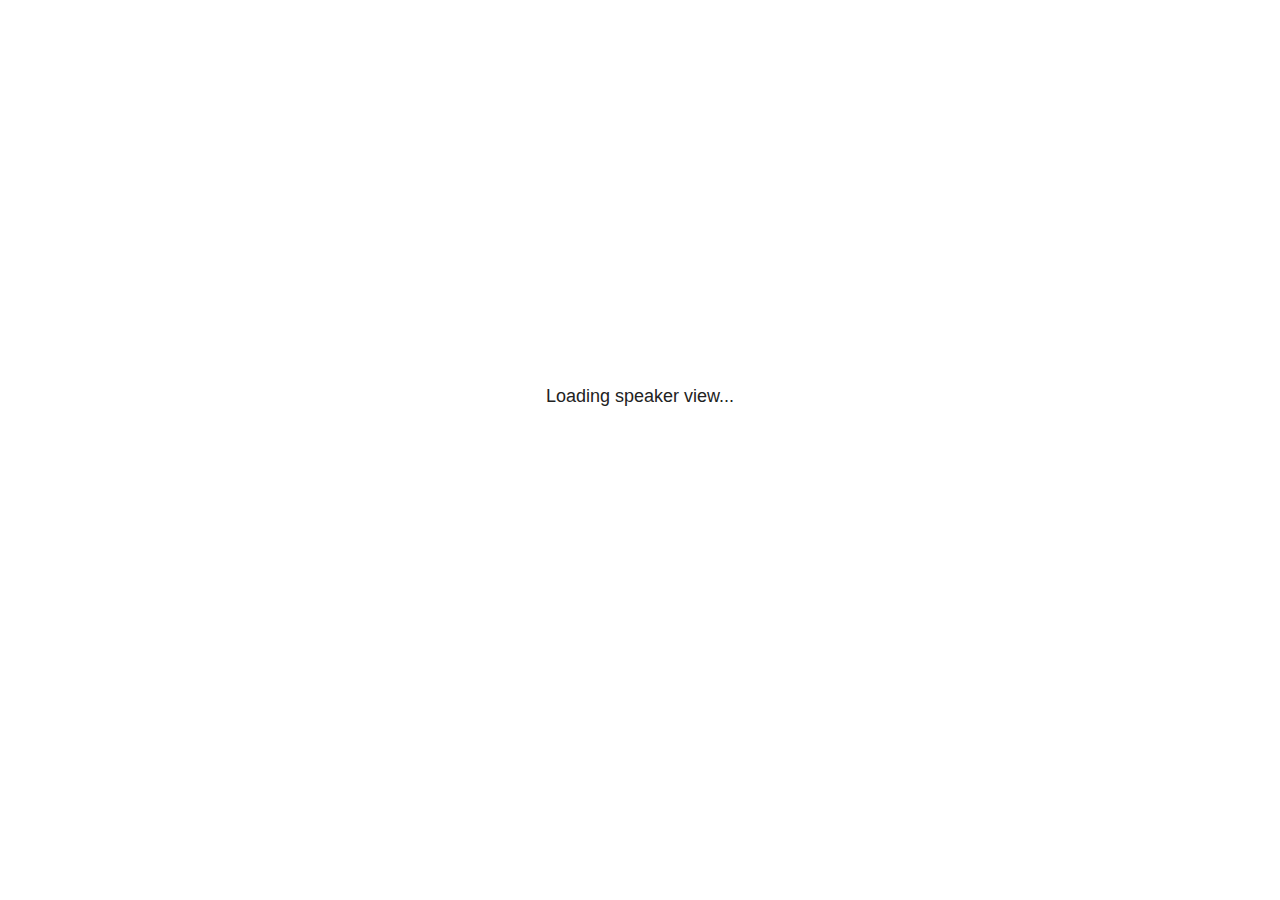
<file: presentation/plugin/notes/notes.html>
<!doctype html>
<html lang="en">
	<head>
		<meta charset="utf-8">

		<title>reveal.js - Slide Notes</title>

		<style>
			body {
				font-family: Helvetica;
				font-size: 18px;
			}

			#current-slide,
			#upcoming-slide,
			#speaker-controls {
				padding: 6px;
				box-sizing: border-box;
				-moz-box-sizing: border-box;
			}

			#current-slide iframe,
			#upcoming-slide iframe {
				width: 100%;
				height: 100%;
				border: 1px solid #ddd;
			}

			#current-slide .label,
			#upcoming-slide .label {
				position: absolute;
				top: 10px;
				left: 10px;
				z-index: 2;
			}

			#connection-status {
				position: absolute;
				top: 0;
				left: 0;
				width: 100%;
				height: 100%;
				z-index: 20;
				padding: 30% 20% 20% 20%;
				font-size: 18px;
				color: #222;
				background: #fff;
				text-align: center;
				box-sizing: border-box;
				line-height: 1.4;
			}

			.overlay-element {
				height: 34px;
				line-height: 34px;
				padding: 0 10px;
				text-shadow: none;
				background: rgba( 220, 220, 220, 0.8 );
				color: #222;
				font-size: 14px;
			}

			.overlay-element.interactive:hover {
				background: rgba( 220, 220, 220, 1 );
			}

			#current-slide {
				position: absolute;
				width: 60%;
				height: 100%;
				top: 0;
				left: 0;
				padding-right: 0;
			}

			#upcoming-slide {
				position: absolute;
				width: 40%;
				height: 40%;
				right: 0;
				top: 0;
			}

			/* Speaker controls */
			#speaker-controls {
				position: absolute;
				top: 40%;
				right: 0;
				width: 40%;
				height: 60%;
				overflow: auto;
				font-size: 18px;
			}

				.speaker-controls-time.hidden,
				.speaker-controls-notes.hidden {
					display: none;
				}

				.speaker-controls-time .label,
				.speaker-controls-pace .label,
				.speaker-controls-notes .label {
					text-transform: uppercase;
					font-weight: normal;
					font-size: 0.66em;
					color: #666;
					margin: 0;
				}

				.speaker-controls-time, .speaker-controls-pace {
					border-bottom: 1px solid rgba( 200, 200, 200, 0.5 );
					margin-bottom: 10px;
					padding: 10px 16px;
					padding-bottom: 20px;
					cursor: pointer;
				}

				.speaker-controls-time .reset-button {
					opacity: 0;
					float: right;
					color: #666;
					text-decoration: none;
				}
				.speaker-controls-time:hover .reset-button {
					opacity: 1;
				}

				.speaker-controls-time .timer,
				.speaker-controls-time .clock {
					width: 50%;
				}

				.speaker-controls-time .timer,
				.speaker-controls-time .clock,
				.speaker-controls-time .pacing .hours-value,
				.speaker-controls-time .pacing .minutes-value,
				.speaker-controls-time .pacing .seconds-value {
					font-size: 1.9em;
				}

				.speaker-controls-time .timer {
					float: left;
				}

				.speaker-controls-time .clock {
					float: right;
					text-align: right;
				}

				.speaker-controls-time span.mute {
					opacity: 0.3;
				}

				.speaker-controls-time .pacing-title {
					margin-top: 5px;
				}

				.speaker-controls-time .pacing.ahead {
					color: blue;
				}

				.speaker-controls-time .pacing.on-track {
					color: green;
				}

				.speaker-controls-time .pacing.behind {
					color: red;
				}

				.speaker-controls-notes {
					padding: 10px 16px;
				}

				.speaker-controls-notes .value {
					margin-top: 5px;
					line-height: 1.4;
					font-size: 1.2em;
				}

			/* Layout selector */
			#speaker-layout {
				position: absolute;
				top: 10px;
				right: 10px;
				color: #222;
				z-index: 10;
			}
				#speaker-layout select {
					position: absolute;
					width: 100%;
					height: 100%;
					top: 0;
					left: 0;
					border: 0;
					box-shadow: 0;
					cursor: pointer;
					opacity: 0;

					font-size: 1em;
					background-color: transparent;

					-moz-appearance: none;
					-webkit-appearance: none;
					-webkit-tap-highlight-color: rgba(0, 0, 0, 0);
				}

				#speaker-layout select:focus {
					outline: none;
					box-shadow: none;
				}

			.clear {
				clear: both;
			}

			/* Speaker layout: Wide */
			body[data-speaker-layout="wide"] #current-slide,
			body[data-speaker-layout="wide"] #upcoming-slide {
				width: 50%;
				height: 45%;
				padding: 6px;
			}

			body[data-speaker-layout="wide"] #current-slide {
				top: 0;
				left: 0;
			}

			body[data-speaker-layout="wide"] #upcoming-slide {
				top: 0;
				left: 50%;
			}

			body[data-speaker-layout="wide"] #speaker-controls {
				top: 45%;
				left: 0;
				width: 100%;
				height: 50%;
				font-size: 1.25em;
			}

			/* Speaker layout: Tall */
			body[data-speaker-layout="tall"] #current-slide,
			body[data-speaker-layout="tall"] #upcoming-slide {
				width: 45%;
				height: 50%;
				padding: 6px;
			}

			body[data-speaker-layout="tall"] #current-slide {
				top: 0;
				left: 0;
			}

			body[data-speaker-layout="tall"] #upcoming-slide {
				top: 50%;
				left: 0;
			}

			body[data-speaker-layout="tall"] #speaker-controls {
				padding-top: 40px;
				top: 0;
				left: 45%;
				width: 55%;
				height: 100%;
				font-size: 1.25em;
			}

			/* Speaker layout: Notes only */
			body[data-speaker-layout="notes-only"] #current-slide,
			body[data-speaker-layout="notes-only"] #upcoming-slide {
				display: none;
			}

			body[data-speaker-layout="notes-only"] #speaker-controls {
				padding-top: 40px;
				top: 0;
				left: 0;
				width: 100%;
				height: 100%;
				font-size: 1.25em;
			}

			@media screen and (max-width: 1080px) {
				body[data-speaker-layout="default"] #speaker-controls {
					font-size: 16px;
				}
			}

			@media screen and (max-width: 900px) {
				body[data-speaker-layout="default"] #speaker-controls {
					font-size: 14px;
				}
			}

			@media screen and (max-width: 800px) {
				body[data-speaker-layout="default"] #speaker-controls {
					font-size: 12px;
				}
			}

		</style>
	</head>

	<body>

		<div id="connection-status">Loading speaker view...</div>

		<div id="current-slide"></div>
		<div id="upcoming-slide"><span class="overlay-element label">Upcoming</span></div>
		<div id="speaker-controls">
			<div class="speaker-controls-time">
				<h4 class="label">Time <span class="reset-button">Click to Reset</span></h4>
				<div class="clock">
					<span class="clock-value">0:00 AM</span>
				</div>
				<div class="timer">
					<span class="hours-value">00</span><span class="minutes-value">:00</span><span class="seconds-value">:00</span>
				</div>
				<div class="clear"></div>

				<h4 class="label pacing-title" style="display: none">Pacing – Time to finish current slide</h4>
				<div class="pacing" style="display: none">
					<span class="hours-value">00</span><span class="minutes-value">:00</span><span class="seconds-value">:00</span>
				</div>
			</div>

			<div class="speaker-controls-notes hidden">
				<h4 class="label">Notes</h4>
				<div class="value"></div>
			</div>
		</div>
		<div id="speaker-layout" class="overlay-element interactive">
			<span class="speaker-layout-label"></span>
			<select class="speaker-layout-dropdown"></select>
		</div>

		<script src="../../plugin/markdown/marked.js"></script>
		<script>

			(function() {

				var notes,
					notesValue,
					currentState,
					currentSlide,
					upcomingSlide,
					layoutLabel,
					layoutDropdown,
					connected = false;

				var SPEAKER_LAYOUTS = {
					'default': 'Default',
					'wide': 'Wide',
					'tall': 'Tall',
					'notes-only': 'Notes only'
				};

				setupLayout();

				var connectionStatus = document.querySelector( '#connection-status' );
				var connectionTimeout = setTimeout( function() {
					connectionStatus.innerHTML = 'Error connecting to main window.<br>Please try closing and reopening the speaker view.';
				}, 5000 );

				window.addEventListener( 'message', function( event ) {

					clearTimeout( connectionTimeout );
					connectionStatus.style.display = 'none';

					var data = JSON.parse( event.data );

					// The overview mode is only useful to the reveal.js instance
					// where navigation occurs so we don't sync it
					if( data.state ) delete data.state.overview;

					// Messages sent by the notes plugin inside of the main window
					if( data && data.namespace === 'reveal-notes' ) {
						if( data.type === 'connect' ) {
							handleConnectMessage( data );
						}
						else if( data.type === 'state' ) {
							handleStateMessage( data );
						}
					}
					// Messages sent by the reveal.js inside of the current slide preview
					else if( data && data.namespace === 'reveal' ) {
						if( /ready/.test( data.eventName ) ) {
							// Send a message back to notify that the handshake is complete
							window.opener.postMessage( JSON.stringify({ namespace: 'reveal-notes', type: 'connected'} ), '*' );
						}
						else if( /slidechanged|fragmentshown|fragmenthidden|paused|resumed/.test( data.eventName ) && currentState !== JSON.stringify( data.state ) ) {

							window.opener.postMessage( JSON.stringify({ method: 'setState', args: [ data.state ]} ), '*' );

						}
					}

				} );

				/**
				 * Called when the main window is trying to establish a
				 * connection.
				 */
				function handleConnectMessage( data ) {

					if( connected === false ) {
						connected = true;

						setupIframes( data );
						setupKeyboard();
						setupNotes();
						setupTimer();
					}

				}

				/**
				 * Called when the main window sends an updated state.
				 */
				function handleStateMessage( data ) {

					// Store the most recently set state to avoid circular loops
					// applying the same state
					currentState = JSON.stringify( data.state );

					// No need for updating the notes in case of fragment changes
					if ( data.notes ) {
						notes.classList.remove( 'hidden' );
						notesValue.style.whiteSpace = data.whitespace;
						if( data.markdown ) {
							notesValue.innerHTML = marked( data.notes );
						}
						else {
							notesValue.innerHTML = data.notes;
						}
					}
					else {
						notes.classList.add( 'hidden' );
					}

					// Update the note slides
					currentSlide.contentWindow.postMessage( JSON.stringify({ method: 'setState', args: [ data.state ] }), '*' );
					upcomingSlide.contentWindow.postMessage( JSON.stringify({ method: 'setState', args: [ data.state ] }), '*' );
					upcomingSlide.contentWindow.postMessage( JSON.stringify({ method: 'next' }), '*' );

				}

				// Limit to max one state update per X ms
				handleStateMessage = debounce( handleStateMessage, 200 );

				/**
				 * Forward keyboard events to the current slide window.
				 * This enables keyboard events to work even if focus
				 * isn't set on the current slide iframe.
				 *
				 * Block F5 default handling, it reloads and disconnects
				 * the speaker notes window.
				 */
				function setupKeyboard() {

					document.addEventListener( 'keydown', function( event ) {
						if( event.keyCode === 116 || ( event.metaKey && event.keyCode === 82 ) ) {
							event.preventDefault();
							return false;
						}
						currentSlide.contentWindow.postMessage( JSON.stringify({ method: 'triggerKey', args: [ event.keyCode ] }), '*' );
					} );

				}

				/**
				 * Creates the preview iframes.
				 */
				function setupIframes( data ) {

					var params = [
						'receiver',
						'progress=false',
						'history=false',
						'transition=none',
						'autoSlide=0',
						'backgroundTransition=none'
					].join( '&' );

					var urlSeparator = /\?/.test(data.url) ? '&' : '?';
					var hash = '#/' + data.state.indexh + '/' + data.state.indexv;
					var currentURL = data.url + urlSeparator + params + '&postMessageEvents=true' + hash;
					var upcomingURL = data.url + urlSeparator + params + '&controls=false' + hash;

					currentSlide = document.createElement( 'iframe' );
					currentSlide.setAttribute( 'width', 1280 );
					currentSlide.setAttribute( 'height', 1024 );
					currentSlide.setAttribute( 'src', currentURL );
					document.querySelector( '#current-slide' ).appendChild( currentSlide );

					upcomingSlide = document.createElement( 'iframe' );
					upcomingSlide.setAttribute( 'width', 640 );
					upcomingSlide.setAttribute( 'height', 512 );
					upcomingSlide.setAttribute( 'src', upcomingURL );
					document.querySelector( '#upcoming-slide' ).appendChild( upcomingSlide );

				}

				/**
				 * Setup the notes UI.
				 */
				function setupNotes() {

					notes = document.querySelector( '.speaker-controls-notes' );
					notesValue = document.querySelector( '.speaker-controls-notes .value' );

				}

				function getTimings() {

					var slides = Reveal.getSlides();
					var defaultTiming = Reveal.getConfig().defaultTiming;
					if (defaultTiming == null) {
						return null;
					}
					var timings = [];
					for ( var i in slides ) {
						var slide = slides[i];
						var timing = defaultTiming;
						if( slide.hasAttribute( 'data-timing' )) {
							var t = slide.getAttribute( 'data-timing' );
							timing = parseInt(t);
							if( isNaN(timing) ) {
								console.warn("Could not parse timing '" + t + "' of slide " + i + "; using default of " + defaultTiming);
								timing = defaultTiming;
							}
						}
						timings.push(timing);
					}
					return timings;

				}

				/**
				 * Return the number of seconds allocated for presenting
				 * all slides up to and including this one.
				 */
				function getTimeAllocated(timings) {

					var slides = Reveal.getSlides();
					var allocated = 0;
					var currentSlide = Reveal.getSlidePastCount();
					for (var i in slides.slice(0, currentSlide + 1)) {
						allocated += timings[i];
					}
					return allocated;

				}

				/**
				 * Create the timer and clock and start updating them
				 * at an interval.
				 */
				function setupTimer() {

					var start = new Date(),
					timeEl = document.querySelector( '.speaker-controls-time' ),
					clockEl = timeEl.querySelector( '.clock-value' ),
					hoursEl = timeEl.querySelector( '.hours-value' ),
					minutesEl = timeEl.querySelector( '.minutes-value' ),
					secondsEl = timeEl.querySelector( '.seconds-value' ),
					pacingTitleEl = timeEl.querySelector( '.pacing-title' ),
					pacingEl = timeEl.querySelector( '.pacing' ),
					pacingHoursEl = pacingEl.querySelector( '.hours-value' ),
					pacingMinutesEl = pacingEl.querySelector( '.minutes-value' ),
					pacingSecondsEl = pacingEl.querySelector( '.seconds-value' );

					var timings = getTimings();
					if (timings !== null) {
						pacingTitleEl.style.removeProperty('display');
						pacingEl.style.removeProperty('display');
					}

					function _displayTime( hrEl, minEl, secEl, time) {

						var sign = Math.sign(time) == -1 ? "-" : "";
						time = Math.abs(Math.round(time / 1000));
						var seconds = time % 60;
						var minutes = Math.floor( time / 60 ) % 60 ;
						var hours = Math.floor( time / ( 60 * 60 )) ;
						hrEl.innerHTML = sign + zeroPadInteger( hours );
						if (hours == 0) {
							hrEl.classList.add( 'mute' );
						}
						else {
							hrEl.classList.remove( 'mute' );
						}
						minEl.innerHTML = ':' + zeroPadInteger( minutes );
						if (hours == 0 && minutes == 0) {
							minEl.classList.add( 'mute' );
						}
						else {
							minEl.classList.remove( 'mute' );
						}
						secEl.innerHTML = ':' + zeroPadInteger( seconds );
					}

					function _updateTimer() {

						var diff, hours, minutes, seconds,
						now = new Date();

						diff = now.getTime() - start.getTime();

						clockEl.innerHTML = now.toLocaleTimeString( 'en-US', { hour12: true, hour: '2-digit', minute:'2-digit' } );
						_displayTime( hoursEl, minutesEl, secondsEl, diff );
						if (timings !== null) {
							_updatePacing(diff);
						}

					}

					function _updatePacing(diff) {

						var slideEndTiming = getTimeAllocated(timings) * 1000;
						var currentSlide = Reveal.getSlidePastCount();
						var currentSlideTiming = timings[currentSlide] * 1000;
						var timeLeftCurrentSlide = slideEndTiming - diff;
						if (timeLeftCurrentSlide < 0) {
							pacingEl.className = 'pacing behind';
						}
						else if (timeLeftCurrentSlide < currentSlideTiming) {
							pacingEl.className = 'pacing on-track';
						}
						else {
							pacingEl.className = 'pacing ahead';
						}
						_displayTime( pacingHoursEl, pacingMinutesEl, pacingSecondsEl, timeLeftCurrentSlide );

					}

					// Update once directly
					_updateTimer();

					// Then update every second
					setInterval( _updateTimer, 1000 );

					function _resetTimer() {

						if (timings == null) {
							start = new Date();
						}
						else {
							// Reset timer to beginning of current slide
							var slideEndTiming = getTimeAllocated(timings) * 1000;
							var currentSlide = Reveal.getSlidePastCount();
							var currentSlideTiming = timings[currentSlide] * 1000;
							var previousSlidesTiming = slideEndTiming - currentSlideTiming;
							var now = new Date();
							start = new Date(now.getTime() - previousSlidesTiming);
						}
						_updateTimer();

					}

					timeEl.addEventListener( 'click', function() {
						_resetTimer();
						return false;
					} );

				}

				/**
				 * Sets up the speaker view layout and layout selector.
				 */
				function setupLayout() {

					layoutDropdown = document.querySelector( '.speaker-layout-dropdown' );
					layoutLabel = document.querySelector( '.speaker-layout-label' );

					// Render the list of available layouts
					for( var id in SPEAKER_LAYOUTS ) {
						var option = document.createElement( 'option' );
						option.setAttribute( 'value', id );
						option.textContent = SPEAKER_LAYOUTS[ id ];
						layoutDropdown.appendChild( option );
					}

					// Monitor the dropdown for changes
					layoutDropdown.addEventListener( 'change', function( event ) {

						setLayout( layoutDropdown.value );

					}, false );

					// Restore any currently persisted layout
					setLayout( getLayout() );

				}

				/**
				 * Sets a new speaker view layout. The layout is persisted
				 * in local storage.
				 */
				function setLayout( value ) {

					var title = SPEAKER_LAYOUTS[ value ];

					layoutLabel.innerHTML = 'Layout' + ( title ? ( ': ' + title ) : '' );
					layoutDropdown.value = value;

					document.body.setAttribute( 'data-speaker-layout', value );

					// Persist locally
					if( supportsLocalStorage() ) {
						window.localStorage.setItem( 'reveal-speaker-layout', value );
					}

				}

				/**
				 * Returns the ID of the most recently set speaker layout
				 * or our default layout if none has been set.
				 */
				function getLayout() {

					if( supportsLocalStorage() ) {
						var layout = window.localStorage.getItem( 'reveal-speaker-layout' );
						if( layout ) {
							return layout;
						}
					}

					// Default to the first record in the layouts hash
					for( var id in SPEAKER_LAYOUTS ) {
						return id;
					}

				}

				function supportsLocalStorage() {

					try {
						localStorage.setItem('test', 'test');
						localStorage.removeItem('test');
						return true;
					}
					catch( e ) {
						return false;
					}

				}

				function zeroPadInteger( num ) {

					var str = '00' + parseInt( num );
					return str.substring( str.length - 2 );

				}

				/**
				 * Limits the frequency at which a function can be called.
				 */
				function debounce( fn, ms ) {

					var lastTime = 0,
						timeout;

					return function() {

						var args = arguments;
						var context = this;

						clearTimeout( timeout );

						var timeSinceLastCall = Date.now() - lastTime;
						if( timeSinceLastCall > ms ) {
							fn.apply( context, args );
							lastTime = Date.now();
						}
						else {
							timeout = setTimeout( function() {
								fn.apply( context, args );
								lastTime = Date.now();
							}, ms - timeSinceLastCall );
						}

					}

				}

			})();

		</script>
	</body>
</html>
</file>
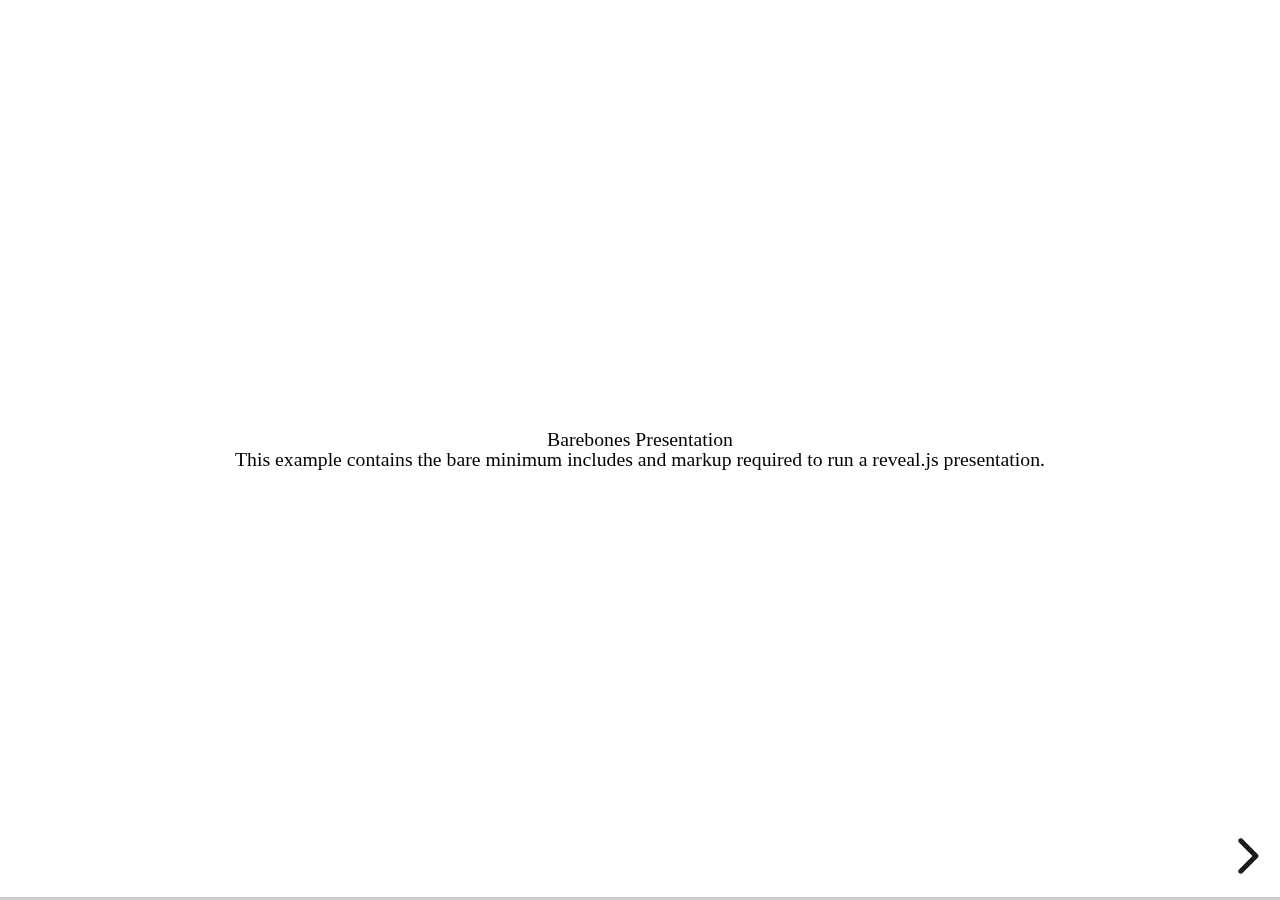
<file: presentation/test/examples/barebones.html>
<!doctype html>
<html lang="en">

	<head>
		<meta charset="utf-8">

		<title>reveal.js - Barebones</title>

		<link rel="stylesheet" href="../../css/reveal.css">
	</head>

	<body>

		<div class="reveal">

			<div class="slides">

				<section>
					<h2>Barebones Presentation</h2>
					<p>This example contains the bare minimum includes and markup required to run a reveal.js presentation.</p>
				</section>

				<section>
					<h2>No Theme</h2>
					<p>There's no theme included, so it will fall back on browser defaults.</p>
				</section>

			</div>

		</div>

		<script src="../../js/reveal.js"></script>

		<script>

			Reveal.initialize();

		</script>

	</body>
</html>
</file>
<file: style.css>
html {
  box-sizing: border-box;
}
*, *:before, *:after {
  box-sizing: inherit;
}

body {
  font-family: 'Source Sans Pro', sans-serif;
  line-height: 1.5;
  background: #F2F2F2;
  color: #323232;
  margin: 0px;
  width: 1024px;
}



.social a{
    text-align:center;
    width:46px;
    height:46px;
    float:left;
    background:#fff;
    border:1px solid #ccc;
    box-shadow:0 2px 4px rgba(0,0,0,0.15), inset 0 0 50px rgba(0,0,0,0.1);
    border-radius:46px;
    margin:0 10px 10px 0;
    padding:15px;
    color:#000;
}

.facebook a:hover{background:#3b5998;color:#fff;}
.telegram a:hover{background:#249bd7;color:#fff;}


a {
  color: #039fc9;
  text-decoration: none;
}
a:hover {
  color: #f27d2c;
  text-decoration: underline;
}

.container {
  max-width: 1024px;
  margin: 40px auto;
  padding: 32px;
  background: white;
  box-shadow: 0 2px 4px rgba(0, 0, 0, 0.1);
}

section {
  display: grid;
  grid-template-columns: 1fr 4fr;
  grid-gap: 20px;
  padding: 24px 0;
  border-bottom: 1px solid lightgrey;
}

section:last-child {
  border-bottom: none;
}

.section-title {
  font-weight: bold;
  font-size: 18px;
}

/***********************************
* =Main Info
***********************************/
img.avatar {
 border-radius: 50px;  
 box-shadow: 0 0 7px #666; 
 width:300px;
 height:330px;
}

.my-name {
  font-size: 48px;
  line-height: 1;
}

.my-title {
  font-size: 24px;
  font-weight: 300;
  color: #236FB2;
}


/***********************************
* =Experience
***********************************/

.job {
  padding-bottom: 24px;
  margin-bottom: 24px;
  border-bottom: 1px solid lightgrey;
}

.job:last-child {
  border-bottom: none;
}

.job-title-container {
  display: flex;
  justify-content: space-between;
  margin-bottom: 20px;
  font-size: 18px;
}

.job-company {
  font-weight: bold;
  line-height: 1.2;
}

/***********************************
* =Contacts
***********************************/

.contact-container {
  display: grid;
  grid-template-columns: 1fr 1fr 1fr;
  grid-gap: 20px;
  margin-bottom: 24px;
}

.contact-container ul {
  margin-left: 20px;
  list-style-type: circle;
}


@media only screen and (max-width : 768px) {
  section {
    grid-template-columns: 1fr;
  }

  .links, .job-title-container {
    flex-direction: column;
    font-size: 18px;
  }

  .skills-container {
    grid-template-columns: 1fr 1fr;
  }

}
</file>
<file: presentation/css/theme/black.css>
/**
 * Black theme for reveal.js. This is the opposite of the 'white' theme.
 *
 * By Hakim El Hattab, http://hakim.se
 */
@import url(../../lib/font/source-sans-pro/source-sans-pro.css);
section.has-light-background, section.has-light-background h1, section.has-light-background h2, section.has-light-background h3, section.has-light-background h4, section.has-light-background h5, section.has-light-background h6 {
  color: #222; }

/*********************************************
 * GLOBAL STYLES
 *********************************************/
body {
  background: #222;
  background-color: #222; }

.reveal {
  font-family: "Source Sans Pro", Helvetica, sans-serif;
  font-size: 42px;
  font-weight: normal;
  color: #fff; }

::selection {
  color: #fff;
  background: #bee4fd;
  text-shadow: none; }

::-moz-selection {
  color: #fff;
  background: #bee4fd;
  text-shadow: none; }

.reveal .slides section,
.reveal .slides section > section {
  line-height: 1.3;
  font-weight: inherit; }

/*********************************************
 * HEADERS
 *********************************************/
.reveal h1,
.reveal h2,
.reveal h3,
.reveal h4,
.reveal h5,
.reveal h6 {
  margin: 0 0 20px 0;
  color: #fff;
  font-family: "Source Sans Pro", Helvetica, sans-serif;
  font-weight: 600;
  line-height: 1.2;
  letter-spacing: normal;
  text-transform: uppercase;
  text-shadow: none;
  word-wrap: break-word; }

.reveal h1 {
  font-size: 2.5em; }

.reveal h2 {
  font-size: 1.6em; }

.reveal h3 {
  font-size: 1.3em; }

.reveal h4 {
  font-size: 1em; }

.reveal h1 {
  text-shadow: none; }

/*********************************************
 * OTHER
 *********************************************/
.reveal p {
  margin: 20px 0;
  line-height: 1.3; }

/* Ensure certain elements are never larger than the slide itself */
.reveal img,
.reveal video,
.reveal iframe {
  max-width: 95%;
  max-height: 95%; }

.reveal strong,
.reveal b {
  font-weight: bold; }

.reveal em {
  font-style: italic; }

.reveal ol,
.reveal dl,
.reveal ul {
  display: inline-block;
  text-align: left;
  margin: 0 0 0 1em; }

.reveal ol {
  list-style-type: decimal; }

.reveal ul {
  list-style-type: disc; }

.reveal ul ul {
  list-style-type: square; }

.reveal ul ul ul {
  list-style-type: circle; }

.reveal ul ul,
.reveal ul ol,
.reveal ol ol,
.reveal ol ul {
  display: block;
  margin-left: 40px; }

.reveal dt {
  font-weight: bold; }

.reveal dd {
  margin-left: 40px; }

.reveal blockquote {
  display: block;
  position: relative;
  width: 70%;
  margin: 20px auto;
  padding: 5px;
  font-style: italic;
  background: rgba(255, 255, 255, 0.05);
  box-shadow: 0px 0px 2px rgba(0, 0, 0, 0.2); }

.reveal blockquote p:first-child,
.reveal blockquote p:last-child {
  display: inline-block; }

.reveal q {
  font-style: italic; }

.reveal pre {
  display: block;
  position: relative;
  width: 90%;
  margin: 20px auto;
  text-align: left;
  font-size: 0.55em;
  font-family: monospace;
  line-height: 1.2em;
  word-wrap: break-word;
  box-shadow: 0px 0px 6px rgba(0, 0, 0, 0.3); }

.reveal code {
  font-family: monospace;
  text-transform: none; }

.reveal pre code {
  display: block;
  padding: 5px;
  overflow: auto;
  max-height: 400px;
  word-wrap: normal; }

.reveal table {
  margin: auto;
  border-collapse: collapse;
  border-spacing: 0; }

.reveal table th {
  font-weight: bold; }

.reveal table th,
.reveal table td {
  text-align: left;
  padding: 0.2em 0.5em 0.2em 0.5em;
  border-bottom: 1px solid; }

.reveal table th[align="center"],
.reveal table td[align="center"] {
  text-align: center; }

.reveal table th[align="right"],
.reveal table td[align="right"] {
  text-align: right; }

.reveal table tbody tr:last-child th,
.reveal table tbody tr:last-child td {
  border-bottom: none; }

.reveal sup {
  vertical-align: super;
  font-size: smaller; }

.reveal sub {
  vertical-align: sub;
  font-size: smaller; }

.reveal small {
  display: inline-block;
  font-size: 0.6em;
  line-height: 1.2em;
  vertical-align: top; }

.reveal small * {
  vertical-align: top; }

/*********************************************
 * LINKS
 *********************************************/
.reveal a {
  color: #42affa;
  text-decoration: none;
  -webkit-transition: color .15s ease;
  -moz-transition: color .15s ease;
  transition: color .15s ease; }

.reveal a:hover {
  color: #8dcffc;
  text-shadow: none;
  border: none; }

.reveal .roll span:after {
  color: #fff;
  background: #068de9; }

/*********************************************
 * IMAGES
 *********************************************/
.reveal section img {
  margin: 15px 0px;
  background: rgba(255, 255, 255, 0.12);
  border: 4px solid #fff;
  box-shadow: 0 0 10px rgba(0, 0, 0, 0.15); }

.reveal section img.plain {
  border: 0;
  box-shadow: none; }

.reveal a img {
  -webkit-transition: all .15s linear;
  -moz-transition: all .15s linear;
  transition: all .15s linear; }

.reveal a:hover img {
  background: rgba(255, 255, 255, 0.2);
  border-color: #42affa;
  box-shadow: 0 0 20px rgba(0, 0, 0, 0.55); }

/*********************************************
 * NAVIGATION CONTROLS
 *********************************************/
.reveal .controls {
  color: #42affa; }

/*********************************************
 * PROGRESS BAR
 *********************************************/
.reveal .progress {
  background: rgba(0, 0, 0, 0.2);
  color: #42affa; }

.reveal .progress span {
  -webkit-transition: width 800ms cubic-bezier(0.26, 0.86, 0.44, 0.985);
  -moz-transition: width 800ms cubic-bezier(0.26, 0.86, 0.44, 0.985);
  transition: width 800ms cubic-bezier(0.26, 0.86, 0.44, 0.985); }

/*********************************************
 * PRINT BACKGROUND
 *********************************************/
@media print {
  .backgrounds {
    background-color: #222; } }
</file>
<file: presentation/lib/css/zenburn.css>
/*

Zenburn style from voldmar.ru (c) Vladimir Epifanov <voldmar@voldmar.ru>
based on dark.css by Ivan Sagalaev

*/

.hljs {
  display: block;
  overflow-x: auto;
  padding: 0.5em;
  background: #3f3f3f;
  color: #dcdcdc;
}

.hljs-keyword,
.hljs-selector-tag,
.hljs-tag {
  color: #e3ceab;
}

.hljs-template-tag {
  color: #dcdcdc;
}

.hljs-number {
  color: #8cd0d3;
}

.hljs-variable,
.hljs-template-variable,
.hljs-attribute {
  color: #efdcbc;
}

.hljs-literal {
  color: #efefaf;
}

.hljs-subst {
  color: #8f8f8f;
}

.hljs-title,
.hljs-name,
.hljs-selector-id,
.hljs-selector-class,
.hljs-section,
.hljs-type {
  color: #efef8f;
}

.hljs-symbol,
.hljs-bullet,
.hljs-link {
  color: #dca3a3;
}

.hljs-deletion,
.hljs-string,
.hljs-built_in,
.hljs-builtin-name {
  color: #cc9393;
}

.hljs-addition,
.hljs-comment,
.hljs-quote,
.hljs-meta {
  color: #7f9f7f;
}


.hljs-emphasis {
  font-style: italic;
}

.hljs-strong {
  font-weight: bold;
}
</file>
<file: presentation/test/qunit-2.5.0.css>
/*!
 * QUnit 2.5.0
 * https://qunitjs.com/
 *
 * Copyright jQuery Foundation and other contributors
 * Released under the MIT license
 * https://jquery.org/license
 *
 * Date: 2018-01-10T02:56Z
 */

/** Font Family and Sizes */

#qunit-tests, #qunit-header, #qunit-banner, #qunit-testrunner-toolbar, #qunit-filteredTest, #qunit-userAgent, #qunit-testresult {
	font-family: "Helvetica Neue Light", "HelveticaNeue-Light", "Helvetica Neue", Calibri, Helvetica, Arial, sans-serif;
}

#qunit-testrunner-toolbar, #qunit-filteredTest, #qunit-userAgent, #qunit-testresult, #qunit-tests li { font-size: small; }
#qunit-tests { font-size: smaller; }


/** Resets */

#qunit-tests, #qunit-header, #qunit-banner, #qunit-filteredTest, #qunit-userAgent, #qunit-testresult, #qunit-modulefilter {
	margin: 0;
	padding: 0;
}


/** Header (excluding toolbar) */

#qunit-header {
	padding: 0.5em 0 0.5em 1em;

	color: #8699A4;
	background-color: #0D3349;

	font-size: 1.5em;
	line-height: 1em;
	font-weight: 400;

	border-radius: 5px 5px 0 0;
}

#qunit-header a {
	text-decoration: none;
	color: #C2CCD1;
}

#qunit-header a:hover,
#qunit-header a:focus {
	color: #FFF;
}

#qunit-banner {
	height: 5px;
}

#qunit-filteredTest {
	padding: 0.5em 1em 0.5em 1em;
	color: #366097;
	background-color: #F4FF77;
}

#qunit-userAgent {
	padding: 0.5em 1em 0.5em 1em;
	color: #FFF;
	background-color: #2B81AF;
	text-shadow: rgba(0, 0, 0, 0.5) 2px 2px 1px;
}


/** Toolbar */

#qunit-testrunner-toolbar {
	padding: 0.5em 1em 0.5em 1em;
	color: #5E740B;
	background-color: #EEE;
}

#qunit-testrunner-toolbar .clearfix {
	height: 0;
	clear: both;
}

#qunit-testrunner-toolbar label {
	display: inline-block;
}

#qunit-testrunner-toolbar input[type=checkbox],
#qunit-testrunner-toolbar input[type=radio] {
	margin: 3px;
	vertical-align: -2px;
}

#qunit-testrunner-toolbar input[type=text] {
	box-sizing: border-box;
	height: 1.6em;
}

.qunit-url-config,
.qunit-filter,
#qunit-modulefilter {
	display: inline-block;
	line-height: 2.1em;
}

.qunit-filter,
#qunit-modulefilter {
	float: right;
	position: relative;
	margin-left: 1em;
}

.qunit-url-config label {
	margin-right: 0.5em;
}

#qunit-modulefilter-search {
	box-sizing: border-box;
	width: 400px;
}

#qunit-modulefilter-search-container:after {
	position: absolute;
	right: 0.3em;
	content: "\25bc";
	color: black;
}

#qunit-modulefilter-dropdown {
	/* align with #qunit-modulefilter-search */
	box-sizing: border-box;
	width: 400px;
	position: absolute;
	right: 0;
	top: 50%;
	margin-top: 0.8em;

	border: 1px solid #D3D3D3;
	border-top: none;
	border-radius: 0 0 .25em .25em;
	color: #000;
	background-color: #F5F5F5;
	z-index: 99;
}

#qunit-modulefilter-dropdown a {
	color: inherit;
	text-decoration: none;
}

#qunit-modulefilter-dropdown .clickable.checked {
	font-weight: bold;
	color: #000;
	background-color: #D2E0E6;
}

#qunit-modulefilter-dropdown .clickable:hover {
	color: #FFF;
	background-color: #0D3349;
}

#qunit-modulefilter-actions {
	display: block;
	overflow: auto;

	/* align with #qunit-modulefilter-dropdown-list */
	font: smaller/1.5em sans-serif;
}

#qunit-modulefilter-dropdown #qunit-modulefilter-actions > * {
	box-sizing: border-box;
	max-height: 2.8em;
	display: block;
	padding: 0.4em;
}

#qunit-modulefilter-dropdown #qunit-modulefilter-actions > button {
	float: right;
	font: inherit;
}

#qunit-modulefilter-dropdown #qunit-modulefilter-actions > :last-child {
	/* insert padding to align with checkbox margins */
	padding-left: 3px;
}

#qunit-modulefilter-dropdown-list {
	max-height: 200px;
	overflow-y: auto;
	margin: 0;
	border-top: 2px groove threedhighlight;
	padding: 0.4em 0 0;
	font: smaller/1.5em sans-serif;
}

#qunit-modulefilter-dropdown-list li {
	white-space: nowrap;
	overflow: hidden;
	text-overflow: ellipsis;
}

#qunit-modulefilter-dropdown-list .clickable {
	display: block;
	padding-left: 0.15em;
}


/** Tests: Pass/Fail */

#qunit-tests {
	list-style-position: inside;
}

#qunit-tests li {
	padding: 0.4em 1em 0.4em 1em;
	border-bottom: 1px solid #FFF;
	list-style-position: inside;
}

#qunit-tests > li {
	display: none;
}

#qunit-tests li.running,
#qunit-tests li.pass,
#qunit-tests li.fail,
#qunit-tests li.skipped,
#qunit-tests li.aborted {
	display: list-item;
}

#qunit-tests.hidepass {
	position: relative;
}

#qunit-tests.hidepass li.running,
#qunit-tests.hidepass li.pass:not(.todo) {
	visibility: hidden;
	position: absolute;
	width:   0;
	height:  0;
	padding: 0;
	border:  0;
	margin:  0;
}

#qunit-tests li strong {
	cursor: pointer;
}

#qunit-tests li.skipped strong {
	cursor: default;
}

#qunit-tests li a {
	padding: 0.5em;
	color: #C2CCD1;
	text-decoration: none;
}

#qunit-tests li p a {
	padding: 0.25em;
	color: #6B6464;
}
#qunit-tests li a:hover,
#qunit-tests li a:focus {
	color: #000;
}

#qunit-tests li .runtime {
	float: right;
	font-size: smaller;
}

.qunit-assert-list {
	margin-top: 0.5em;
	padding: 0.5em;

	background-color: #FFF;

	border-radius: 5px;
}

.qunit-source {
	margin: 0.6em 0 0.3em;
}

.qunit-collapsed {
	display: none;
}

#qunit-tests table {
	border-collapse: collapse;
	margin-top: 0.2em;
}

#qunit-tests th {
	text-align: right;
	vertical-align: top;
	padding: 0 0.5em 0 0;
}

#qunit-tests td {
	vertical-align: top;
}

#qunit-tests pre {
	margin: 0;
	white-space: pre-wrap;
	word-wrap: break-word;
}

#qunit-tests del {
	color: #374E0C;
	background-color: #E0F2BE;
	text-decoration: none;
}

#qunit-tests ins {
	color: #500;
	background-color: #FFCACA;
	text-decoration: none;
}

/*** Test Counts */

#qunit-tests b.counts                       { color: #000; }
#qunit-tests b.passed                       { color: #5E740B; }
#qunit-tests b.failed                       { color: #710909; }

#qunit-tests li li {
	padding: 5px;
	background-color: #FFF;
	border-bottom: none;
	list-style-position: inside;
}

/*** Passing Styles */

#qunit-tests li li.pass {
	color: #3C510C;
	background-color: #FFF;
	border-left: 10px solid #C6E746;
}

#qunit-tests .pass                          { color: #528CE0; background-color: #D2E0E6; }
#qunit-tests .pass .test-name               { color: #366097; }

#qunit-tests .pass .test-actual,
#qunit-tests .pass .test-expected           { color: #999; }

#qunit-banner.qunit-pass                    { background-color: #C6E746; }

/*** Failing Styles */

#qunit-tests li li.fail {
	color: #710909;
	background-color: #FFF;
	border-left: 10px solid #EE5757;
	white-space: pre;
}

#qunit-tests > li:last-child {
	border-radius: 0 0 5px 5px;
}

#qunit-tests .fail                          { color: #000; background-color: #EE5757; }
#qunit-tests .fail .test-name,
#qunit-tests .fail .module-name             { color: #000; }

#qunit-tests .fail .test-actual             { color: #EE5757; }
#qunit-tests .fail .test-expected           { color: #008000; }

#qunit-banner.qunit-fail                    { background-color: #EE5757; }


/*** Aborted tests */
#qunit-tests .aborted { color: #000; background-color: orange; }
/*** Skipped tests */

#qunit-tests .skipped {
	background-color: #EBECE9;
}

#qunit-tests .qunit-todo-label,
#qunit-tests .qunit-skipped-label {
	background-color: #F4FF77;
	display: inline-block;
	font-style: normal;
	color: #366097;
	line-height: 1.8em;
	padding: 0 0.5em;
	margin: -0.4em 0.4em -0.4em 0;
}

#qunit-tests .qunit-todo-label {
	background-color: #EEE;
}

/** Result */

#qunit-testresult {
	color: #2B81AF;
	background-color: #D2E0E6;

	border-bottom: 1px solid #FFF;
}
#qunit-testresult .clearfix {
	height: 0;
	clear: both;
}
#qunit-testresult .module-name {
	font-weight: 700;
}
#qunit-testresult-display {
	padding: 0.5em 1em 0.5em 1em;
	width: 85%;
	float:left;
}
#qunit-testresult-controls {
	padding: 0.5em 1em 0.5em 1em;
  width: 10%;
	float:left;
}

/** Fixture */

#qunit-fixture {
	position: absolute;
	top: -10000px;
	left: -10000px;
	width: 1000px;
	height: 1000px;
}
</file>
